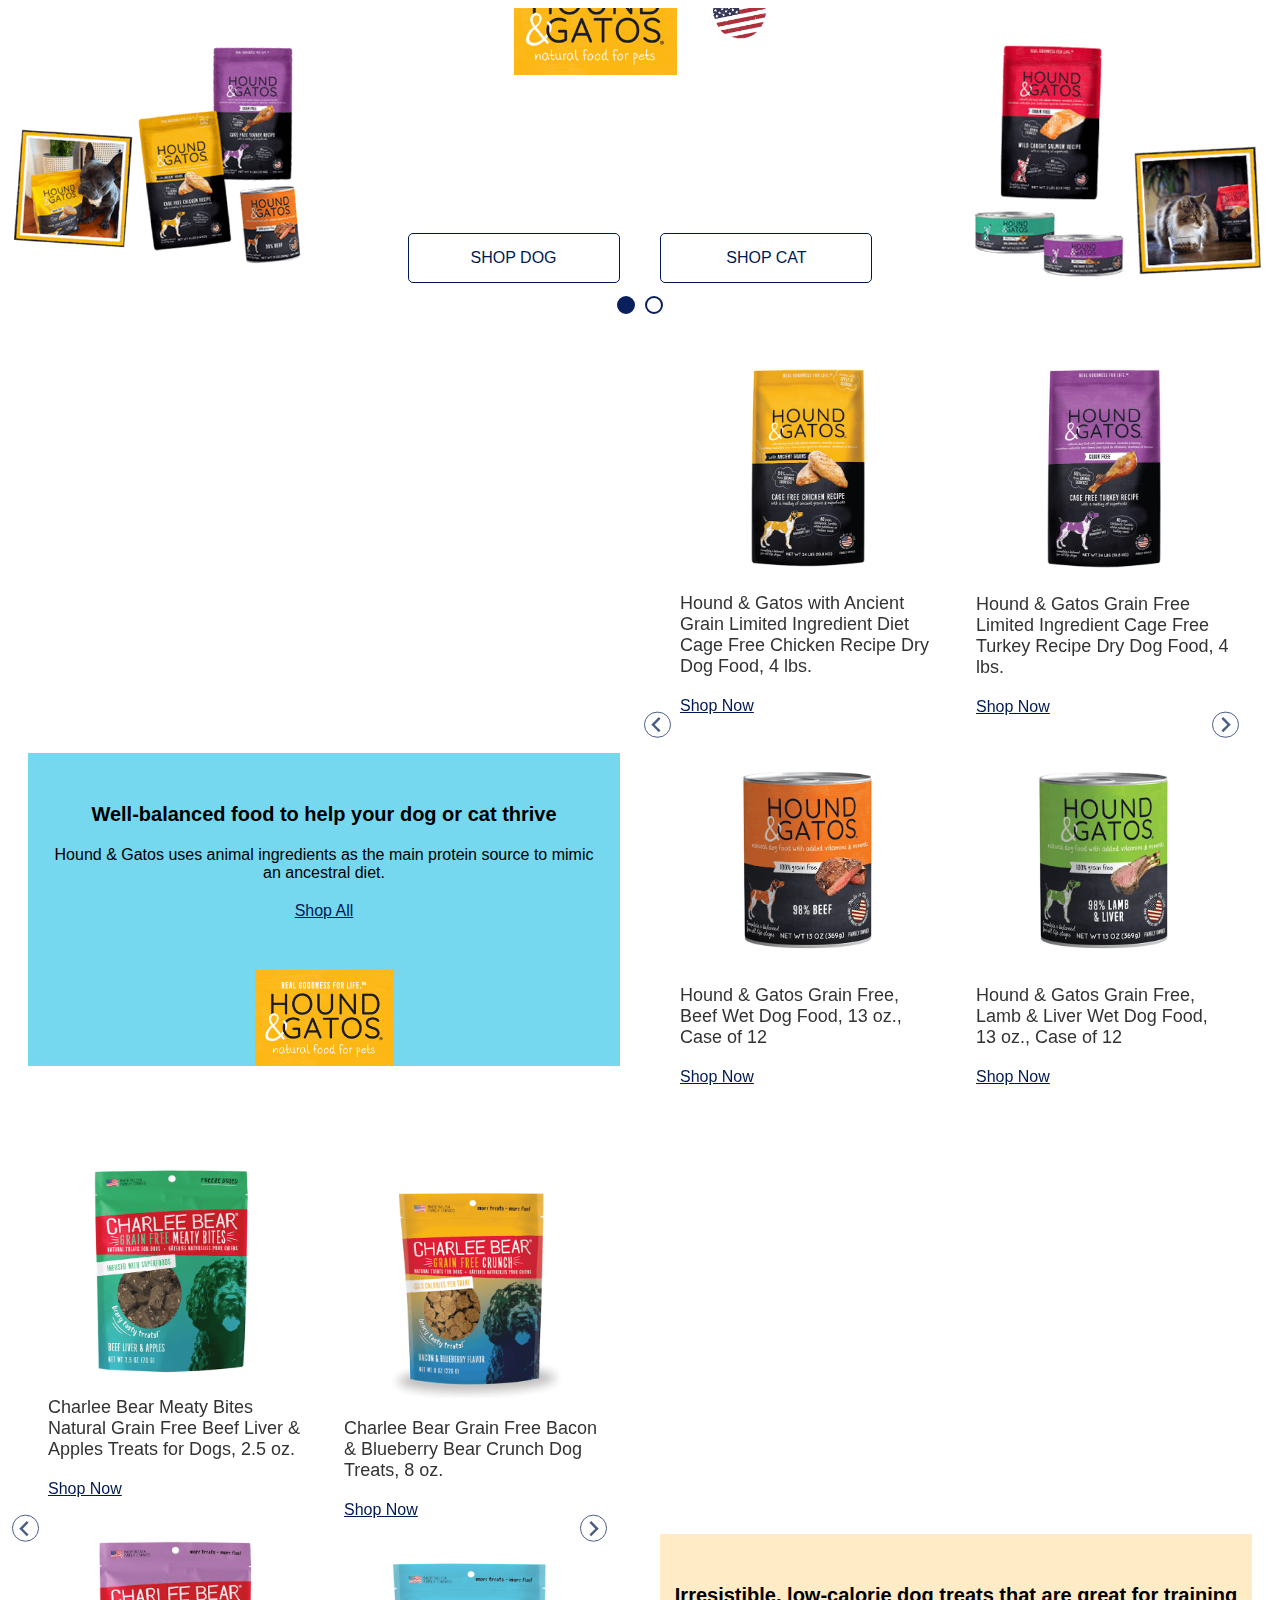
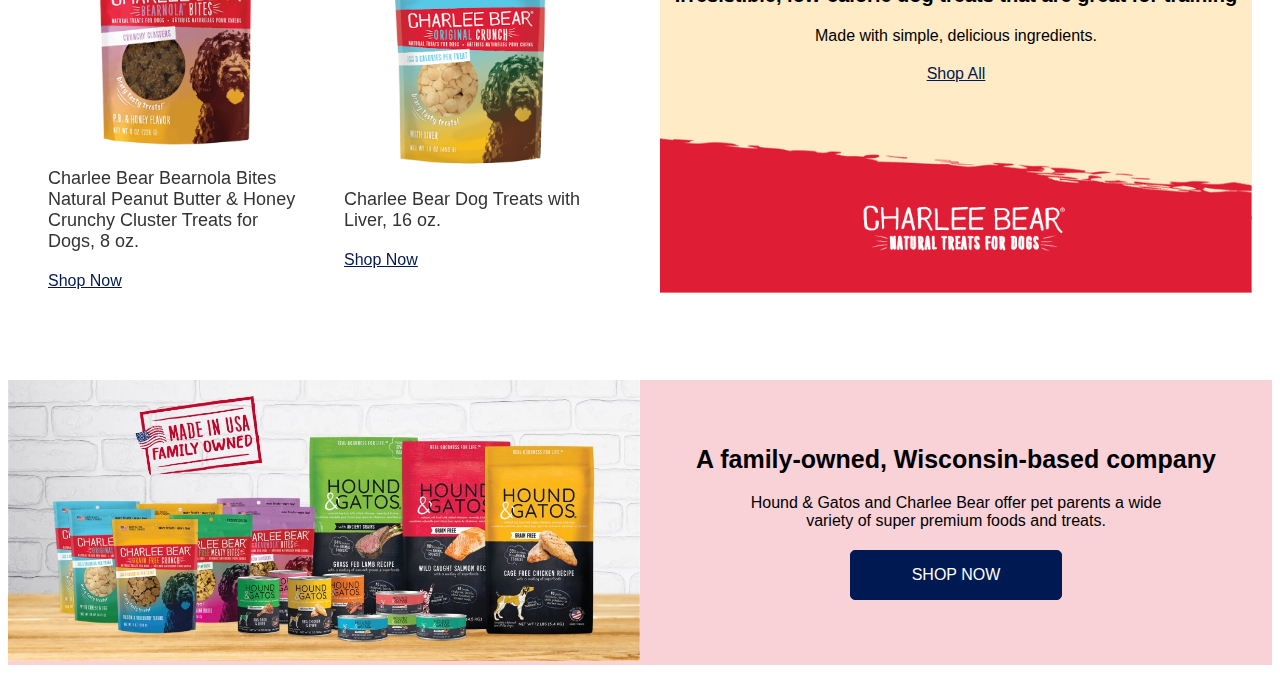
<file: index.html>
<!DOCTYPE html>
<html lang="en">
<head>
    <meta charset="UTF-8">
    <meta http-equiv="X-UA-Compatible" content="IE=edge">
    <meta name="viewport" content="width=device-width, initial-scale=1.0">
    <meta name="description" content="Shop Hound and Gatos and Charlee Bear on Petco.com for a wide variety of super premium foods and treats for training. ">
    <title>Hound & Gatos | Charlee Bear | Petco </title>
    <link rel="stylesheet" href="styles.css">

</head>
    <body>
        <!-- Page wrapper start -->
        <div class="hound_gatos">
            <!-- POV section -->
            <section class="citrus_hound_gatos_carousel">
                <div class="citrus_hound_gatos_carousel-inner flex-box">
                    <!-- POV 01 -->
                    <div class="citrus_hound_gatos_carousel-item pov1">
                        <div class="custom-container flex-box">
                            <div class="citrus_hound_gatos_carousel-item__col">
                                <img src="img/citrus-hound-gatos-pov1-p1.png" class="m-hide" alt="Natural recipes for dogs and cats. 84 to 98 percent protein from animal sources for dogs; 87 to 89 for cats">
                            </div>
                            <div class="citrus_hound_gatos_carousel-item__col">
                                <div class="item-logo-wrapper flex-box">
                                    <img src="img/citrus-hound-gatos-logo.png" alt="Hound and Gatos logo. Real goodness for life. Natural food for pets.">
                                    <img src="img/citrus-hound-gatos-badge.png" class="m-hide" alt="Made in the USA from the world’s best ingredients. Family owned. American flag.">
                                </div>
                                <div class="d-hide">
                                    <img src="img/citrus-hound-gatos-pov1-p1-mob.png" alt="Natural recipes for dogs and cats. 84 to 98 percent protein from animal sources for dogs; 87 to 89 for cats">
                                </div>
                                <div class="item-text-wrapper">
                                    <h1>REAL GOODNESS FOR LIFE.™ </h1>
                                    <p>Animal protein-powered nutrition for dogs and cats.</p>
                                    <div class="cta-box flex-box">
                                        <a href="https://www.petco.com/shop/en/petcostore/brand/hound---gatos/dog" manual_cm_sp="sponsoredbrandpage:houndandgatos:herobanner:1:realgoodnessforlife:shopdog" onclick="clickTrackLink(this);">Shop Dog</a>
                                        <a href="https://www.petco.com/shop/en/petcostore/brand/hound---gatos/cat" manual_cm_sp="sponsoredbrandpage:houndandgatos:herobanner:1:realgoodnessforlife:shopcat" onclick="clickTrackLink(this);">Shop Cat</a>
                                    </div>
                                </div>
                            </div>
                            <div class="citrus_hound_gatos_carousel-item__col m-hide">
                                <img src="img/citrus-hound-gatos-pov1-p2.png" alt="Natural recipes for dogs and cats. 84 to 98 percent protein from animal sources for dogs; 87 to 89 for cats">
                            </div>
                        </div>
                    </div>
                    <!-- POV 02 -->
                    <div class="citrus_hound_gatos_carousel-item pov2">
                        <div class="custom-container flex-box">
                            <div class="citrus_hound_gatos_carousel-item__col m-hide">
                                <img src="img/citrus-hound-gatos-pov2-p1.png" alt="Less than 3 calories per treat. Great for treating or training. Crisp and crunchy. USA made, family owned ">
                            </div>
                            <div class="citrus_hound_gatos_carousel-item__col">
                                <div class="item-logo-wrapper flex-box">
                                    <img src="img/citrus-hound-gatos-charleebear-logo.png" alt="Charlee Bear, natural treats for dogs logo">
                                </div>
                                <div class="item-text-wrapper">
                                    <h1>BEARY TASTY TREATS!™</h1>
                                    <p>Natural snacks for dogs.  </p>
                                    <div class="cta-box flex-box">
                                        <a href="https://www.petco.com/shop/en/petcostore/brand/charlee-bear" manual_cm_sp="sponsoredbrandpage:houndandgatos:herobanner:2:bearytastytreats:shopnow" onclick="clickTrackLink(this);">Shop Now </a>
                                    </div>
                                </div>
                                <div class="d-hide">
                                    <img src="img/citrus-hound-gatos-pov2-p1-mob.png" alt="Less than 3 calories per treat. Great for treating or training. Crisp and crunchy. USA made, family owned ">
                                </div>
                            </div>
                            <div class="citrus_hound_gatos_carousel-item__col m-hide">
                                <img src="img/citrus-hound-gatos-pov2-p2.png" alt="Less than 3 calories per treat. Great for treating or training. Crisp and crunchy. USA made, family owned ">
                            </div>
                        </div>
                    </div>
                </div>
                <!-- Next & Prev buttons -->
                <div class="citrus_hound_gatos_carousel-controls">
                    <span class="prev"></span>
                    <span class="next"></span>
                </div>
                <div class="citrus_hound_gatos_carousel-indicators"></div>
            </section>

            <!-- Tab products and Videos -->
            <section class="citrus-hound_gatos__tab custom-container">
                <!-- Video section 01 -->
                <div class="citrus-hound_gatos__tab--wrapper custom-container flex-box">
                    <!-- Videos -->
                    <div class="citrus-hound_gatos__video-content flex-box citrus-hound_gatos__tab--tab-col">
                        <div class="citrus-hound_gatos__video-content--frame">
                            <iframe width="100%" height="100%" src="https://www.youtube.com/embed/ZW4L7AjLSRY" title="YouTube video player" frameborder="0" allow="accelerometer; autoplay; clipboard-write; encrypted-media; gyroscope; picture-in-picture" allowfullscreen></iframe>
                        </div>
                        <div class="citrus-hound_gatos__video-content--text">
                            <h3>Well-balanced food to help your dog or cat thrive </h3>
                            <p>Hound & Gatos uses animal ingredients as the main protein source to mimic an ancestral diet. </p>
                            <a href="https://www.petco.com/shop/en/petcostore/brand/hound-gatos" manual_cm_sp="sponsoredbrandpage:houndandgatos:wellbalancedfoodtohelpyourdogorcatthrive:1:shopall:shopall" onclick="clickTrackLink(this);" class="cta-underline">Shop All</a>
                            <div class="video-content__logo">
                                <img src="img/citrus-hound-gatos-logo.png" alt="Hound and Gatos logo. Real goodness for life. Natural food for pets">
                            </div>
                        </div>
                    </div>

                    <!-- Tab carousel -->
                    <div class="citrus-hound_gatos__tab-content citrus-hound_gatos__tab--tab-col">
                        <div class="citrus-hound_gatos__carousel01 splide">
                            <div class="splide__track">
                                <div class="splide__list flex-box">

                                    <!-- tab item 01 -->
                                    <div class="citrus-hound_gatos__carousel--item splide__slide flex-box">
                                        <a href="https://www.petco.com/shop/en/petcostore/product/hound-and-gatos-with-ancient-grain-limited-ingredient-diet-cage-free-chicken-recipe-dry-dog-food" manual_cm_sp="sponsoredbrandpage:houndandgatos:carousel:1:houndgatoswithancientgrainlimitedingredientdietcagefreechickenrecipedrydogfood4lbs:product" onclick="clickTrackLink(this);" class="citrus-hound_gatos__carousel--item__wrapper">
                                            <div class="item-wrapper--img">
                                                <img src="img/citrus-hound-gatos-product1.png" alt="">
                                            </div>
                                            <p>Hound & Gatos with Ancient Grain Limited Ingredient Diet Cage Free Chicken Recipe Dry Dog Food, 4 lbs.</p>
                                            <div class="item-wrapper--cta cta-underline">Shop Now</div>
                                        </a>
                                        <a href="https://www.petco.com/shop/en/petcostore/product/hound-and-gatos-grain-free-beef-wet-dog-food" manual_cm_sp="sponsoredbrandpage:houndandgatos:carousel:2:houndgatosgrainfreebeefwetdogfood13ozcaseof12:product" onclick="clickTrackLink(this);" class="citrus-hound_gatos__carousel--item__wrapper">
                                            <div class="item-wrapper--img">
                                                <img src="img/citrus-hound-gatos-product2.png" alt="">
                                            </div>
                                            <p>Hound & Gatos Grain Free, Beef Wet Dog Food, 13 oz., Case of 12</p>
                                            <div class="item-wrapper--cta cta-underline">Shop Now</div>
                                        </a>
                                    </div>

                                    <!-- tab item 02 -->
                                    <div class="citrus-hound_gatos__carousel--item splide__slide flex-box">
                                        <a href="https://www.petco.com/shop/en/petcostore/product/hound-and-gatos-grain-free-limited-ingredient-cage-free-turkey-recipe-dry-dog-food" manual_cm_sp="sponsoredbrandpage:houndandgatos:carousel:3:houndgatosgrainfreelimitedingredientcagefreeturkeyrecipedrydogfood4lbs:product" onclick="clickTrackLink(this);" class="citrus-hound_gatos__carousel--item__wrapper">
                                            <div class="item-wrapper--img">
                                                <img src="img/citrus-hound-gatos-product3.png" alt="">
                                            </div>
                                            <p>Hound & Gatos Grain Free Limited Ingredient Cage Free Turkey Recipe Dry Dog Food, 4 lbs. </p>
                                            <div class="item-wrapper--cta cta-underline">Shop Now</div>
                                        </a>
                                        <a href="https://www.petco.com/shop/en/petcostore/product/hound-and-gatos-grain-free-lamb-and-liver-wet-dog-food" manual_cm_sp="sponsoredbrandpage:houndandgatos:carousel:4:houndgatosgrainfreelambliverwetdogfood13ozcaseof12:product" onclick="clickTrackLink(this);" class="citrus-hound_gatos__carousel--item__wrapper">
                                            <div class="item-wrapper--img">
                                                <img src="img/citrus-hound-gatos-product4.png" alt="">
                                            </div>
                                            <p>Hound & Gatos Grain Free, Lamb & Liver Wet Dog Food, 13 oz., Case of 12 </p>
                                            <div class="item-wrapper--cta cta-underline">Shop Now</div>
                                        </a>
                                    </div>

                                    <!-- tab item 03 -->
                                    <div class="citrus-hound_gatos__carousel--item splide__slide flex-box">
                                        <a href="https://www.petco.com/shop/en/petcostore/product/hound-and-gatos-grain-free-limited-ingredient-diet-wild-caught-salmon-recipe-dry-cat-food" manual_cm_sp="sponsoredbrandpage:houndandgatos:carousel:5:houndgatosgrainfreelimitedingredientdietwildcaughtsalmonrecipedrycatfood2 lbs:product" onclick="clickTrackLink(this);" class="citrus-hound_gatos__carousel--item__wrapper">
                                            <div class="item-wrapper--img">
                                                <img src="img/citrus-hound-gatos-product5.png" alt="">
                                            </div>
                                            <p>Hound & Gatos Grain Free Limited Ingredient Diet Wild Caught Salmon Recipe Dry Cat Food, 2 lbs. </p>
                                            <div class="item-wrapper--cta cta-underline">Shop Now</div>
                                        </a>
                                        <a href="https://www.petco.com/shop/en/petcostore/product/hound-and-gatos-grain-free-turkey-and-liver-wet-cat-food" manual_cm_sp="sponsoredbrandpage:houndandgatos:carousel:6:houndgatosgrainfreeturkeyliverwetcatfood55ozcaseof24:product" onclick="clickTrackLink(this);" class="citrus-hound_gatos__carousel--item__wrapper">
                                            <div class="item-wrapper--img">
                                                <img src="img/citrus-hound-gatos-product6.png" alt="">
                                            </div>
                                            <p>Hound & Gatos Grain Free, Turkey & Liver Wet Cat Food, 5.5 oz., Case of 24 </p>
                                            <div class="item-wrapper--cta cta-underline">Shop Now</div>
                                        </a>
                                    </div>

                                    <!-- tab item 04 -->
                                    <div class="citrus-hound_gatos__carousel--item splide__slide flex-box">
                                        <a href="https://www.petco.com/shop/en/petcostore/product/hound-and-gatos-grain-free-gamebird-poultry-wet-cat-food" manual_cm_sp="sponsoredbrandpage:houndandgatos:carousel:7:houndgatosgrainfreegamebirdpoultrywetcatfood55ozcaseof24:product" onclick="clickTrackLink(this);" class="citrus-hound_gatos__carousel--item__wrapper">
                                            <div class="item-wrapper--img">
                                                <img src="img/citrus-hound-gatos-product7.png" alt="">
                                            </div>
                                            <p>Hound & Gatos Grain Free, Gamebird Poultry Wet Cat Food, 5.5 oz., Case of 24 </p>
                                            <div class="item-wrapper--cta cta-underline">Shop Now</div>
                                        </a>
                                        <a href="https://www.petco.com/shop/en/petcostore/product/hound-and-gatos-grain-free-limited-ingredient-diet-cage-free-chicken-recipe-dry-cat-food" manual_cm_sp="sponsoredbrandpage:houndandgatos:carousel:8:houndgatosgrainfreelimitedingredientdietcagefreechickenrecipedrycatfood2lbs:product" onclick="clickTrackLink(this);" class="citrus-hound_gatos__carousel--item__wrapper">
                                            <div class="item-wrapper--img">
                                                <img src="img/citrus-hound-gatos-product8.png" alt="">
                                            </div>
                                            <p>Hound & Gatos Grain Free Limited Ingredient Diet Cage Free Chicken Recipe Dry Cat Food, 2 lbs. </p>
                                            <div class="item-wrapper--cta cta-underline">Shop Now</div>
                                        </a>
                                    </div>
                                </div>
                            </div>
                        </div>
                    </div>

                </div>

                <!-- Video section 02 -->
                <div class="citrus-hound_gatos__tab--wrapper custom-container flex-box">
                    <!-- Tab carousel -->
                    <div class="citrus-hound_gatos__tab-content citrus-hound_gatos__tab--tab-col">
                        <div class="citrus-hound_gatos__carousel02 splide">
                            <div class="splide__track">
                                <div class="splide__list flex-box">

                                    <!-- tab item 01 -->
                                    <div class="citrus-hound_gatos__carousel--item splide__slide flex-box">
                                        <a href="https://www.petco.com/shop/en/petcostore/product/charlee-bear-meaty-bites-natural-grain-free-beef-liver-and-apples-treats-for-dogs" manual_cm_sp="sponsoredbrandpage:charleebear:carousel:1:charleebearmeatybitesnaturalgrainfreebeefliverapplestreatsfordogs25oz:product" onclick="clickTrackLink(this);" class="citrus-hound_gatos__carousel--item__wrapper">
                                            <div class="item-wrapper--img">
                                                <img src="img/citrus-hound-gatos-product9.png" alt="">
                                            </div>
                                            <p>Charlee Bear Meaty Bites Natural Grain Free Beef Liver & Apples Treats for Dogs, 2.5 oz. </p>
                                            <div class="item-wrapper--cta cta-underline">Shop Now</div>
                                        </a>
                                        <a href="https://www.petco.com/shop/en/petcostore/product/charlee-bear-bearnola-bites-natural-peanut-butter-and-honey-crunchy-cluster-treats-for-dogs" manual_cm_sp="sponsoredbrandpage:charleebear:carousel:2:charleebearbearnolabitesnaturalpeanutbutterhoneycrunchyclustertreatsfordogs8oz:product" onclick="clickTrackLink(this);" class="citrus-hound_gatos__carousel--item__wrapper">
                                            <div class="item-wrapper--img">
                                                <img src="img/citrus-hound-gatos-product10.png" alt="">
                                            </div>
                                            <p>Charlee Bear Bearnola Bites Natural Peanut Butter & Honey Crunchy Cluster Treats for Dogs, 8 oz. </p>
                                            <div class="item-wrapper--cta cta-underline">Shop Now</div>
                                        </a>
                                    </div>

                                    <!-- tab item 02 -->
                                    <div class="citrus-hound_gatos__carousel--item splide__slide flex-box">
                                        <a href="https://www.petco.com/shop/en/petcostore/product/charlee-bear-grain-free-bacon-and-blueberry-bear-crunch-dog-treats" manual_cm_sp="sponsoredbrandpage:charleebear:carousel:3:charleebeargrainfreebaconblueberrybearcrunchdogtreats8oz:product" onclick="clickTrackLink(this);" class="citrus-hound_gatos__carousel--item__wrapper">
                                            <div class="item-wrapper--img">
                                                <img src="img/citrus-hound-gatos-product11.png" alt="">
                                            </div>
                                            <p>Charlee Bear Grain Free Bacon & Blueberry Bear Crunch Dog Treats, 8 oz. </p>
                                            <div class="item-wrapper--cta cta-underline">Shop Now</div>
                                        </a>
                                        <a href="https://www.petco.com/shop/en/petcostore/product/charlee-bear-dog-treats-with-liver" manual_cm_sp="sponsoredbrandpage:charleebear:carousel:4:charleebeardogtreatswithliver16oz:product" onclick="clickTrackLink(this);" class="citrus-hound_gatos__carousel--item__wrapper">
                                            <div class="item-wrapper--img">
                                                <img src="img/citrus-hound-gatos-product12.png" alt="">
                                            </div>
                                            <p>Charlee Bear Dog Treats with Liver, 16 oz.  </p>
                                            <div class="item-wrapper--cta cta-underline">Shop Now</div>
                                        </a>
                                    </div>
                                    <!-- tab item 03 -->
                                    <div class="citrus-hound_gatos__carousel--item splide__slide flex-box">
                                        <a href="https://www.petco.com/shop/en/petcostore/product/charlee-bear-grain-free-turkey-sweet-potato-and-cranberry-bear-crunch-dog-treats" manual_cm_sp="sponsoredbrandpage:charleebear:carousel:5:charleebeargrainfreeturkeysweetpotatocranberrybearcrunchdogtreats8oz:product" onclick="clickTrackLink(this);" class="citrus-hound_gatos__carousel--item__wrapper">
                                            <div class="item-wrapper--img">
                                                <img src="img/citrus-hound-gatos-product13.png" alt="">
                                            </div>
                                            <p>Charlee Bear Grain Free Turkey, Sweet Potato & Cranberry Bear Crunch Dog Treats, 8 oz.</p>
                                            <div class="item-wrapper--cta cta-underline">Shop Now</div>
                                        </a>
                                        <a href="https://www.petco.com/shop/en/petcostore/product/charlee-bear-bearnola-bites-natural-blueberry-pie-crunchy-cluster-treats-for-dogs" manual_cm_sp="sponsoredbrandpage:charleebear:carousel:6:charleebearbearnolabitesnaturalblueberrypiecrunchyclustertreatsfordogs8oz:product" onclick="clickTrackLink(this);" class="citrus-hound_gatos__carousel--item__wrapper">
                                            <div class="item-wrapper--img">
                                                <img src="img/citrus-hound-gatos-product14.png" alt="">
                                            </div>
                                            <p>Charlee Bear Bearnola Bites Natural Blueberry Pie Crunchy Cluster Treats for Dogs, 8 oz. </p>
                                            <div class="item-wrapper--cta cta-underline">Shop Now</div>
                                        </a>
                                    </div>
                                </div>
                            </div>
                        </div>
                    </div>

                    <!-- Videos -->
                    <div class="citrus-hound_gatos__video-content flex-box citrus-hound_gatos__tab--tab-col">
                        <div class="citrus-hound_gatos__video-content--frame">
                            <iframe width="100%" height="100%" src="https://www.youtube.com/embed/C3fIuw7vQVo" title="YouTube video player" frameborder="0" allow="accelerometer; autoplay; clipboard-write; encrypted-media; gyroscope; picture-in-picture" allowfullscreen></iframe>
                            <!-- <button onclick="show_video()" data-id="C3fIuw7vQVo">
                                <img src="img/citrus-hound-gatos-video2.jpg" alt="">
                            </button>
                            <div class="show-video"></div> -->
                        </div>
                        <div class="citrus-hound_gatos__video-content--text">
                            <h3>Irresistible, low-calorie dog treats that are great for training </h3>
                            <p>Made with simple, delicious ingredients. </p>
                            <a href="https://www.petco.com/shop/en/petcostore/brand/charlee-bear" manual_cm_sp="sponsoredbrandpage:charleebear:irresistiblelowcaloriesnacksthataregreatfortraining:1:shopall:shopall" onclick="clickTrackLink(this);" class="cta-underline">Shop All</a>
                            <div class="video-content__logo">
                                <img src="img/citrus-hound-gatos-charleebear-logoIngredients.png" alt="Charlee Bear, natural treats for dogs, logo">
                            </div>
                        </div>
                    </div>

                </div>
            </section>

            <section class="bottom-hero">
                <div class="bottom-hero__content flex-box">
                    <div class="bottom-hero__content--col">
                        <img src="img/citrus-hound-gatos-bottom-hero.jpg" alt="Assorted Hound and Gatos and Charlee Bear product packages. Made in USA, family owned.">
                    </div>
                    <div class="bottom-hero__content--col">
                        <div class="bottom-hero__content--text">
                            <h3>A family-owned, Wisconsin-based company </h3>
                            <p>Hound & Gatos and Charlee Bear offer pet parents a wide variety of super premium foods and treats. </p>
                            <div class="cta-box">
                                <a href="https://www.petco.com/shop/en/petcostore/brand/hound-gatos" manual_cm_sp="sponsoredbrandpage:houndgatoscharleebear:afamilyownedwisconsinbasedcompany:1:shopnow:shopnow" onclick="clickTrackLink(this);">Shop Now </a>
                            </div>
                        </div>
                    </div>
                </div>
            </section>
        </div>

        <!-- Javascript Start -->
        <!-- Splide JS -->
        <script>
            function At(n, t) { for (var e = 0; e < t.length; e++) { var i = t[e]; i.enumerable = i.enumerable || !1, i.configurable = !0, "value" in i && (i.writable = !0), Object.defineProperty(n, i.key, i) } } var n, t; n = this, t = function () { "use strict"; var n = "splide", t = "data-" + n, e = 10; function i(n) { n.length = 0 } function o(n) { return !c(n) && "object" == typeof n } function r(n) { return Array.isArray(n) } function u(n) { return "string" == typeof n } function s(n) { return void 0 === n } function c(n) { return null === n } function a(n) { return n instanceof HTMLElement } function f(n) { return r(n) ? n : [n] } function l(n, t) { f(n).forEach(t) } function d(n, t) { return -1 < n.indexOf(t) } function h(n, t) { return n.push.apply(n, f(t)), n } var p = Array.prototype; function g(n, t, e) { return p.slice.call(n, t, e) } function v(n, t, e) { n && l(t, function (t) { t && n.classList[e ? "add" : "remove"](t) }) } function m(n, t) { v(n, u(t) ? t.split(" ") : t, !0) } function y(n, t) { l(t, n.appendChild.bind(n)) } function b(n, t) { l(n, function (n) { var e = t.parentNode; e && e.insertBefore(n, t) }) } function w(n, t) { return a(n) && (n.msMatchesSelector || n.matches).call(n, t) } function x(n, t) { return n ? g(n.children).filter(function (n) { return w(n, t) }) : [] } function E(n, t) { return t ? x(n, t)[0] : n.firstElementChild } function S(n, t, e) { if (n) for (var i = Object.keys(n), o = (i = e ? i.reverse() : i, 0); o < i.length; o++) { var r = i[o]; if ("__proto__" !== r && !1 === t(n[r], r)) break } return n } function P(n) { return g(arguments, 1).forEach(function (t) { S(t, function (e, i) { n[i] = t[i] }) }), n } function k(n, t) { return S(t, function (t, e) { r(t) ? n[e] = t.slice() : o(t) ? n[e] = k(o(n[e]) ? n[e] : {}, t) : n[e] = t }), n } function _(n, t) { n && l(t, function (t) { n.removeAttribute(t) }) } function A(n, t, e) { o(t) ? S(t, function (t, e) { A(n, e, t) }) : c(e) ? _(n, t) : n.setAttribute(t, String(e)) } function L(n, t, e) { return n = document.createElement(n), t && (u(t) ? m : A)(n, t), e && y(e, n), n } function C(n, t, e) { if (s(e)) return getComputedStyle(n)[t]; c(e) || (n = n.style)[t] !== (e = "" + e) && (n[t] = e) } function z(n, t) { C(n, "display", t) } function D(n, t) { return n.getAttribute(t) } function M(n, t) { return n && n.classList.contains(t) } function I(n) { return n.getBoundingClientRect() } function N(n) { l(n, function (n) { n && n.parentNode && n.parentNode.removeChild(n) }) } function T(n) { return E((new DOMParser).parseFromString(n, "text/html").body) } function O(n, t) { n.preventDefault(), t && (n.stopPropagation(), n.stopImmediatePropagation()) } function R(n, t) { return n && n.querySelector(t) } function F(n, t) { return g(n.querySelectorAll(t)) } function j(n, t) { v(n, t, !1) } function W(n) { return u(n) ? n : n ? n + "px" : "" } function B(t, e) { if (void 0 === e && (e = ""), !t) throw new Error("[" + n + "] " + e) } function X(n) { setTimeout(n) } function H() { } function G(n) { return requestAnimationFrame(n) } var Y = Math.min, q = Math.max, U = Math.floor, J = Math.ceil, K = Math.abs; function Q(n, t, e, i) { var o = Y(t, e); e = q(t, e); return i ? o < n && n < e : o <= n && n <= e } function V(n, t, e) { var i = Y(t, e); e = q(t, e); return Y(q(i, n), e) } function Z(n) { return (0 < n) - (n < 0) } function $(n, t) { return l(t, function (t) { n = n.replace("%s", "" + t) }), n } function nn(n) { return n < 10 ? "0" + n : "" + n } var tn = {}; var en = "mounted", on = "move", rn = "moved", un = "shifted", sn = "click", cn = "active", an = "inactive", fn = "visible", ln = "hidden", dn = "slide:keydown", hn = "refresh", pn = "updated", gn = "resize", vn = "resized", mn = "repositioned", yn = "scrolled", bn = "destroy", wn = "navigation:mounted", xn = "lazyload:loaded"; function En(n) { var t = n.event, e = {}, i = []; function o(n, t, e) { r(n, t, function (n, t) { i = i.filter(function (i) { return !!(i[0] !== n || i[1] !== t || e && i[2] !== e) || (n.removeEventListener(t, i[2], i[3]), !1) }) }) } function r(n, t, e) { l(n, function (n) { n && t.split(" ").forEach(e.bind(null, n)) }) } function u() { i = i.filter(function (n) { return o(n[0], n[1]) }), t.offBy(e) } return t.on(bn, u, e), { on: function (n, i, o) { t.on(n, i, e, o) }, off: function (n) { t.off(n, e) }, emit: t.emit, bind: function (n, t, e, o) { r(n, t, function (n, t) { i.push([n, t, e, o]), n.addEventListener(t, e, o) }) }, unbind: o, destroy: u } } function Sn(n, t, e, i) { var o, r, u = Date.now, s = 0, c = !0, a = 0; function f() { if (!c) { var r = u() - o; if (n <= r ? (s = 1, o = u()) : s = r / n, e && e(s), 1 === s && (t(), i && ++a >= i)) return l(); G(f) } } function l() { c = !0 } function d() { cancelAnimationFrame(r), c = !(r = s = 0) } return { start: function (t) { t || d(), o = u() - (t ? s * n : 0), c = !1, G(f) }, rewind: function () { o = u(), s = 0, e && e(s) }, pause: l, cancel: d, set: function (t) { n = t }, isPaused: function () { return c } } } function Pn(n, t) { var e; return function () { var i = arguments, o = this; e || (e = Sn(t || 0, function () { n.apply(o, i), e = null }, null, 1)).start() } } var kn = { marginRight: ["marginBottom", "marginLeft"], autoWidth: ["autoHeight"], fixedWidth: ["fixedHeight"], paddingLeft: ["paddingTop", "paddingRight"], paddingRight: ["paddingBottom", "paddingLeft"], width: ["height"], left: ["top", "right"], right: ["bottom", "left"], x: ["y"], X: ["Y"], Y: ["X"], ArrowLeft: ["ArrowUp", "ArrowRight"], ArrowRight: ["ArrowDown", "ArrowLeft"] }, _n = n, An = n + "__slider", Ln = n + "__track", Cn = n + "__list", zn = n + "__slide", Dn = zn + "--clone", Mn = zn + "__container", In = n + "__arrows", Nn = n + "__arrow", Tn = Nn + "--prev", On = Nn + "--next", Rn = n + "__pagination", Fn = n + "__progress", jn = Fn + "__bar", Wn = n + "__autoplay", Bn = n + "__play", Xn = n + "__pause", Hn = "is-active", Gn = "is-prev", Yn = "is-next", qn = "is-visible", Un = "is-loading", Jn = [Hn, qn, Gn, Yn, Un], Kn = "role", Qn = "aria-controls", Vn = "aria-current", Zn = "aria-label", $n = "aria-hidden", nt = "tabindex", tt = "aria-orientation", et = [Kn, Qn, Vn, Zn, $n, tt, nt, "disabled"], it = "slide", ot = "loop", rt = "fade"; var ut = t + "-interval", st = { passive: !1, capture: !0 }, ct = "touchmove mousemove", at = "touchend touchcancel mouseup", ft = ["Left", "Right", "Up", "Down"], lt = "keydown", dt = t + "-lazy", ht = dt + "-srcset", pt = "[" + dt + "], [" + ht + "]", gt = [" ", "Enter", "Spacebar"], vt = Object.freeze({ __proto__: null, Options: function (n, e, i) { var o, r, u, s = Pn(a); function c(n) { n && removeEventListener("resize", s) } function a() { var t; (t = (t = function (n) { return n[1].matches }, g(r).filter(t)[0] || []))[0] !== u && function (t) { (t = i.breakpoints[t] || o).destroy ? (n.options = o, n.destroy("completely" === t.destroy)) : (n.state.is(5) && (c(!0), n.mount()), n.options = t) }(u = t[0]) } return { setup: function () { try { k(i, JSON.parse(D(n.root, t))) } catch (u) { B(!1, u.message) } o = k({}, i); var e, u = i.breakpoints; u && (e = "min" === i.mediaQuery, r = Object.keys(u).sort(function (n, t) { return e ? +t - +n : +n - +t }).map(function (n) { return [n, matchMedia("(" + (e ? "min" : "max") + "-width:" + n + "px)")] }), a()) }, mount: function () { r && addEventListener("resize", s) }, destroy: c } }, Direction: function (n, t, e) { return { resolve: function (n, t) { var i = e.direction; return kn[n]["rtl" !== i || t ? "ttb" === i ? 0 : -1 : 1] || n }, orient: function (n) { return n * ("rtl" === e.direction ? 1 : -1) } } }, Elements: function (t, o, r) { var u, s, c, a, f = En(t).on, l = t.root, d = {}, p = []; function g() { var t; !function () { s = E(l, "." + An), c = R(l, "." + Ln), a = E(c, "." + Cn), B(c && a, "A track/list element is missing."), h(p, x(a, "." + zn + ":not(." + Dn + ")")); var n = w("." + Wn), t = w("." + In); P(d, { root: l, slider: s, track: c, list: a, slides: p, arrows: t, autoplay: n, prev: R(t, "." + Tn), next: R(t, "." + On), bar: R(w("." + Fn), "." + jn), play: R(n, "." + Bn), pause: R(n, "." + Xn) }) }(), t = l.id || function (n) { return "" + n + nn(tn[n] = (tn[n] || 0) + 1) }(n), l.id = t, c.id = c.id || t + "-track", a.id = a.id || t + "-list", m(l, u = S()) } function v() { [l, c, a].forEach(function (n) { _(n, "style") }), i(p), j(l, u) } function y() { v(), g() } function b() { j(l, u), m(l, u = S()) } function w(n) { return E(l, n) || E(s, n) } function S() { return [_n + "--" + r.type, _n + "--" + r.direction, r.drag && _n + "--draggable", r.isNavigation && _n + "--nav", Hn] } return P(d, { setup: g, mount: function () { f(hn, y, e - 2), f(pn, b) }, destroy: v }) }, Slides: function (n, t, e) { var o = En(n), r = o.on, s = o.emit, c = o.bind, h = (o = t.Elements).slides, p = o.list, g = []; function x() { h.forEach(function (n, t) { k(n, t, -1) }) } function S() { z(function (n) { n.destroy() }), i(g) } function P() { S(), x() } function k(t, e, i) { (t = function (n, t, e, i) { var o, r = En(n), u = r.on, s = r.emit, c = r.bind, a = r.destroy, f = n.Components, l = n.root, d = n.options, h = d.isNavigation, p = d.updateOnMove, g = f.Direction.resolve, m = D(i, "style"), y = -1 < e, b = E(i, "." + Mn), w = d.focusableNodes && F(i, d.focusableNodes); function x() { var o = y ? e : t, r = $(d.i18n.slideX, o + 1); o = n.splides.map(function (n) { return n.splide.root.id }).join(" "), A(i, Zn, r), A(i, Qn, o), A(i, Kn, "menuitem"), k(L()) } function S() { o || P() } function P() { var e; o || (e = n.index, k(L()), function (n) { var t = !n && (!L() || y); A(i, $n, t || null), A(i, nt, !t && d.slideFocus ? 0 : null), w && w.forEach(function (n) { A(n, nt, t ? -1 : null) }), n !== M(i, qn) && (v(i, qn, n), s(n ? fn : ln, z)) }(function () { if (n.is(rt)) return L(); var t = I(f.Elements.track), e = I(i), o = g("left"), r = g("right"); return U(t[o]) <= J(e[o]) && U(e[r]) <= J(t[r]) }()), v(i, Gn, t === e - 1), v(i, Yn, t === e + 1)) } function k(n) { n !== M(i, Hn) && (v(i, Hn, n), h && A(i, Vn, n || null), s(n ? cn : an, z)) } function L() { var i = n.index; return i === t || d.cloneStatus && i === e } var z = { index: t, slideIndex: e, slide: i, container: b, isClone: y, mount: function () { y || (i.id = l.id + "-slide" + nn(t + 1)), c(i, "click keydown", function (n) { s("click" === n.type ? sn : dn, z, n) }), u([hn, mn, un, rn, yn], P), u(wn, x), p && u(on, S) }, destroy: function () { o = !0, a(), j(i, Jn), _(i, et), A(i, "style", m) }, update: P, style: function (n, t, e) { C(e && b || i, n, t) }, isWithin: function (e, i) { return e = K(e - t), (e = y || !d.rewind && !n.is(ot) ? e : Y(e, n.length - e)) <= i } }; return z }(n, e, i, t)).mount(), g.push(t) } function L(n) { return n ? O(function (n) { return !n.isClone }) : g } function z(n, t) { L(t).forEach(n) } function O(n) { return g.filter("function" == typeof n ? n : function (t) { return u(n) ? w(t.slide, n) : d(f(n), t.index) }) } return { mount: function () { x(), r(hn, P), r([en, hn], function () { g.sort(function (n, t) { return n.index - t.index }) }) }, destroy: S, update: function () { z(function (n) { n.update() }) }, register: k, get: L, getIn: function (n) { var i = t.Controller, o = i.toIndex(n), r = i.hasFocus() ? 1 : e.perPage; return O(function (n) { return Q(n.index, o, o + r - 1) }) }, getAt: function (n) { return O(n)[0] }, add: function (n, t) { l(n, function (n) { var i, o, r; a(n = u(n) ? T(n) : n) && ((i = h[t]) ? b(n, i) : y(p, n), m(n, e.classes.slide), n = n, o = s.bind(null, gn), n = F(n, "img"), (r = n.length) ? n.forEach(function (n) { c(n, "load error", function () { --r || o() }) }) : o()) }), s(hn) }, remove: function (n) { N(O(n).map(function (n) { return n.slide })), s(hn) }, forEach: z, filter: O, style: function (n, t, e) { z(function (i) { i.style(n, t, e) }) }, getLength: function (n) { return (n ? h : g).length }, isEnough: function () { return g.length > e.perPage } } }, Layout: function (n, t, e) { var i, r, u = En(n), s = u.on, c = u.bind, a = u.emit, f = t.Slides, l = t.Direction.resolve, d = (t = t.Elements).root, h = t.track, p = t.list, g = f.getAt; function v() { r = null, i = "ttb" === e.direction, C(d, "maxWidth", W(e.width)), C(h, l("paddingLeft"), y(!1)), C(h, l("paddingRight"), y(!0)), m() } function m() { var n = I(d); r && r.width === n.width && r.height === n.height || (C(h, "height", function () { var n = ""; return i && (B(n = b(), "height or heightRatio is missing."), n = "calc(" + n + " - " + y(!1) + " - " + y(!0) + ")"), n }()), f.style(l("marginRight"), W(e.gap)), f.style("width", (e.autoWidth ? "" : W(e.fixedWidth) || (i ? "" : w())) || null), f.style("height", W(e.fixedHeight) || (i ? e.autoHeight ? "" : w() : b()) || null, !0), r = n, a(vn)) } function y(n) { var t = e.padding; n = l(n ? "right" : "left"); return t && W(t[n] || (o(t) ? 0 : t)) || "0px" } function b() { return W(e.height || I(p).width * e.heightRatio) } function w() { var n = W(e.gap); return "calc((100%" + (n && " + " + n) + ")/" + (e.perPage || 1) + (n && " - " + n) + ")" } function x(n, t) { var e = g(n); return e ? (n = I(e.slide)[l("right")], e = I(p)[l("left")], K(n - e) + (t ? 0 : E())) : 0 } function E() { var n = g(0); return n && parseFloat(C(n.slide, l("marginRight"))) || 0 } return { mount: function () { v(), c(window, "resize load", Pn(a.bind(this, gn))), s([pn, hn], v), s(gn, m) }, listSize: function () { return I(p)[l("width")] }, slideSize: function (n, t) { return (n = g(n || 0)) ? I(n.slide)[l("width")] + (t ? 0 : E()) : 0 }, sliderSize: function () { return x(n.length - 1, !0) - x(-1, !0) }, totalSize: x, getPadding: function (n) { return parseFloat(C(h, l("padding" + (n ? "Right" : "Left")))) || 0 } } }, Clones: function (n, t, e) { var o, r = En(n), s = r.on, c = r.emit, a = t.Elements, f = t.Slides, l = t.Direction.resolve, d = []; function p() { (o = x()) && (function (t) { var i = f.get().slice(), o = i.length; if (o) { for (; i.length < t;)h(i, i); h(i.slice(-t), i.slice(0, t)).forEach(function (r, u) { var s = u < t, c = function (t, i) { return m(t = t.cloneNode(!0), e.classes.clone), t.id = n.root.id + "-clone" + nn(i + 1), t }(r.slide, u); s ? b(c, i[0].slide) : y(a.list, c), h(d, c), f.register(c, u - t + (s ? 0 : o), r.index) }) } }(o), c(gn)) } function g() { N(d), i(d) } function v() { g(), p() } function w() { o < x() && c(hn) } function x() { var t, i, o = e.clones; return n.is(ot) ? o || (t = a.list, u(i = e[l("fixedWidth")]) && (i = I(t = L("div", { style: "width: " + i + "; position: absolute;" }, t)).width, N(t)), o = ((i = i) && J(I(a.track)[l("width")] / i) || e[l("autoWidth")] && n.length || e.perPage) * (e.drag ? (e.flickMaxPages || 1) + 1 : 2)) : o = 0, o } return { mount: function () { p(), s(hn, v), s([pn, gn], w) }, destroy: g } }, Move: function (n, t, e) { var i, o = En(n), r = o.on, u = o.emit, c = (o = t.Layout).slideSize, a = o.getPadding, f = o.totalSize, l = o.listSize, d = o.sliderSize, h = (o = t.Direction).resolve, p = o.orient, g = (o = t.Elements).list, v = o.track; function m() { P() || (t.Scroll.cancel(), y(n.index), u(mn)) } function y(n) { b(x(n, !0)) } function b(t, e) { n.is(rt) || (e = e ? t : function (t) { var e, i; return n.is(ot) && (i = p(t - E()), e = k(!1, t) && i < 0, i = k(!0, t) && 0 < i, (e || i) && (t = w(t, i))), t }(t), g.style.transform = "translate" + h("X") + "(" + e + "px)", t !== e && u(un)) } function w(n, t) { var e = n - S(t), i = d(); return n - p(i * (J(K(e) / i) || 1)) * (t ? 1 : -1) } function x(t, i) { var o = p(f(t - 1) - (o = t, "center" === (t = e.focus) ? (l() - c(o, !0)) / 2 : +t * c(o) || 0)); return i ? function (t) { return e.trimSpace && n.is(it) && (t = V(t, 0, p(d() - l()))), t }(o) : o } function E() { var n = h("left"); return I(g)[n] - I(v)[n] + p(a(!1)) } function S(n) { return x(n ? t.Controller.getEnd() : 0, !!e.trimSpace) } function P() { return n.state.is(4) && e.waitForTransition } function k(n, t) { t = s(t) ? E() : t; var e = !0 !== n && p(t) < p(S(!1)); t = !1 !== n && p(t) > p(S(!0)); return e || t } return { mount: function () { i = t.Transition, r([en, vn, pn, hn], m) }, destroy: function () { _(g, "style") }, move: function (o, r, s, c) { var a, f; P() || (a = n.state.set, f = E(), o !== r && (i.cancel(), b(w(f, r < o), !0)), a(4), u(on, r, s, o), i.start(r, function () { a(3), u(rn, r, s, o), "move" === e.trimSpace && o !== s && f === E() ? t.Controller.go(s < o ? ">" : "<", !1, c) : c && c() })) }, jump: y, translate: b, shift: w, cancel: function () { b(E()), i.cancel() }, toIndex: function (n) { for (var e = t.Slides.get(), i = 0, o = 1 / 0, r = 0; r < e.length; r++) { var u = e[r].index, s = K(x(u, !0) - n); if (!(s <= o)) break; o = s, i = u } return i }, toPosition: x, getPosition: E, getLimit: S, isBusy: P, exceededLimit: k } }, Controller: function (n, t, i) { var o, r, c, a = En(n).on, f = t.Move, l = f.getPosition, d = f.getLimit, h = t.Slides, p = h.isEnough, g = h.getLength, v = n.is(ot), m = n.is(it), y = i.start || 0, b = y; function w() { o = g(!0), r = i.perMove, c = i.perPage, y = V(y, 0, o - 1) } function x(n, e, i, o, r) { var u = e ? n : z(n); t.Scroll.scroll(e || i ? f.toPosition(u, !0) : n, o, function () { D(f.toIndex(f.getPosition())), r && r() }) } function E(n) { return P(!1, n) } function S(n) { return P(!0, n) } function P(n, t) { var e, i, o = r || (M() ? 1 : c), u = k(y + o * (n ? -1 : 1), y); return -1 !== u || !m || (e = l(), i = d(!n), o = 1, K(e - i) < o) ? t ? u : A(u) : n ? 0 : _() } function k(n, t, e) { var u; return p() ? (u = _(), n < 0 || u < n ? n = Q(0, n, t, !0) || Q(u, t, n, !0) ? L(C(n)) : v ? r || M() ? n : n < 0 ? -(o % c || c) : o : i.rewind ? n < 0 ? u : 0 : -1 : e || n === t || (n = r ? n : L(C(t) + (n < t ? -1 : 1)))) : n = -1, n } function _() { var n = o - c; return (M() || v && r) && (n = o - 1), q(n, 0) } function A(n) { return v ? p() ? n % o + (n < 0 ? o : 0) : -1 : n } function L(n) { return V(M() ? n : c * n, 0, _()) } function C(n) { return M() || (n = Q(n, o - c, o - 1) ? o - 1 : n, n = U(n / c)), n } function z(n) { return n = f.toIndex(n), m ? V(n, 0, _()) : n } function D(n) { n !== y && (b = y, y = n) } function M() { return !s(i.focus) || i.isNavigation } return { mount: function () { w(), a([pn, hn], w, e - 1) }, go: function (n, t, e) { var o = function (n) { var t, e, i = y; return u(n) ? (t = (e = n.match(/([+\-<>])(\d+)?/) || [])[1], e = e[2], "+" === t || "-" === t ? i = k(y + +("" + t + (+e || 1)), y, !0) : ">" === t ? i = e ? L(+e) : E(!0) : "<" === t && (i = S(!0))) : i = v ? n : V(n, 0, _()), i }(n); i.useScroll ? x(o, !0, !0, i.speed, e) : -1 < (n = A(o)) && !f.isBusy() && (t || n !== y) && (D(n), f.move(o, n, b, e)) }, scroll: x, getNext: E, getPrev: S, getAdjacent: P, getEnd: _, setIndex: D, getIndex: function (n) { return n ? b : y }, toIndex: L, toPage: C, toDest: z, hasFocus: M } }, Arrows: function (n, t, e) { var i, o = En(n), r = o.on, u = o.bind, s = o.emit, c = e.classes, a = e.i18n, f = t.Elements, l = t.Controller, d = f.arrows, h = f.prev, p = f.next, g = {}; function v() { var t, o; e.arrows && (h && p || (d = L("div", c.arrows), h = m(!0), p = m(!1), i = !0, y(d, [h, p]), b(d, E("slider" === e.arrows && f.slider || n.root)))), h && p && (g.prev ? z(d, !1 === e.arrows ? "none" : "") : (t = f.track.id, A(h, Qn, t), A(p, Qn, t), g.prev = h, g.next = p, o = l.go, r([en, rn, pn, hn, yn], w), u(p, "click", function () { o(">", !0) }), u(h, "click", function () { o("<", !0) }), s("arrows:mounted", h, p))) } function m(n) { return T('<button class="' + c.arrow + " " + (n ? c.prev : c.next) + '" type="button"><svg xmlns="http://www.w3.org/2000/svg" viewBox="0 0 40 40" width="40" height="40"><path d="' + (e.arrowPath || "m15.5 0.932-4.3 4.38 14.5 14.6-14.5 14.5 4.3 4.4 14.6-14.6 4.4-4.3-4.4-4.4-14.6-14.6z") + '" />') } function w() { var t = n.index, e = l.getPrev(), i = l.getNext(), o = -1 < e && t < e ? a.last : a.prev; t = -1 < i && i < t ? a.first : a.next; h.disabled = e < 0, p.disabled = i < 0, A(h, Zn, o), A(p, Zn, t), s("arrows:updated", h, p, e, i) } return { arrows: g, mount: function () { v(), r(pn, v) }, destroy: function () { i ? N(d) : (_(h, et), _(p, et)) } } }, Autoplay: function (n, t, e) { var i, o, r, u = En(n), s = u.on, c = u.bind, a = u.emit, f = Sn(e.interval, n.go.bind(n, ">"), function (n) { var t = d.bar; t && C(t, "width", 100 * n + "%"), a("autoplay:playing", n) }), l = f.isPaused, d = t.Elements; function h(n) { var t = n ? "pause" : "play", i = d[t]; i && (A(i, Qn, d.track.id), A(i, Zn, e.i18n[t]), c(i, "click", n ? g : p)) } function p() { l() && t.Slides.isEnough() && (f.start(!e.resetProgress), o = i = r = !1, a("autoplay:play")) } function g(n) { void 0 === n && (n = !0), l() || (f.pause(), a("autoplay:pause")), r = n } function v() { r || (i || o ? g(!1) : p()) } function m() { var i = t.Slides.getAt(n.index); f.set(i && +D(i.slide, ut) || e.interval) } return { mount: function () { var n = e.autoplay; n && (h(!0), h(!1), function () { var n = d.root; e.pauseOnHover && c(n, "mouseenter mouseleave", function (n) { i = "mouseenter" === n.type, v() }), e.pauseOnFocus && c(n, "focusin focusout", function (n) { o = "focusin" === n.type, v() }), s([on, "scroll", hn], f.rewind), s(on, m) }(), "pause" !== n && p()) }, destroy: f.cancel, play: p, pause: g, isPaused: l } }, Cover: function (n, t, e) { var i = En(n).on; function o(n) { t.Slides.forEach(function (t) { var e = E(t.container || t.slide, "img"); e && e.src && r(n, e, t) }) } function r(n, t, e) { e.style("background", n ? 'center/cover no-repeat url("' + t.src + '")' : "", !0), z(t, n ? "none" : "") } return { mount: function () { e.cover && (i(xn, function (n, t) { r(!0, n, t) }), i([en, pn, hn], o.bind(null, !0))) }, destroy: function () { o(!1) } } }, Scroll: function (n, t, e) { var i, o, r = En(n), u = r.on, s = r.emit, c = t.Move, a = c.getPosition, f = c.getLimit, l = c.exceededLimit; function d() { var t = a(), e = c.toIndex(t); Q(e, 0, n.length - 1) || c.translate(c.shift(t, 0 < e), !0), o && o(), s(yn) } function h() { i && i.cancel() } function p() { i && !i.isPaused() && (h(), d()) } return { mount: function () { u(on, h), u([pn, hn], p) }, destroy: h, scroll: function t(r, u, p, g) { var v, m = a(), y = 1; u = u || (v = K(r - m), q(v / 1.5, 800)), o = p, h(), i = Sn(u, d, function (i) { var o = a(), u = (m + (r - m) * (u = i, (i = e.easingFunc) ? i(u) : 1 - Math.pow(1 - u, 4)) - a()) * y; c.translate(o + u), n.is(it) && !g && l() && (y *= .6, K(u) < 10 && (u = l(!1), t(f(!u), 600, null, !0))) }, 1), s("scroll"), i.start() }, cancel: p } }, Drag: function (n, t, e) { var i, r, u, s, c, a, f, l, d, h = En(n), p = h.on, g = h.emit, v = h.bind, m = h.unbind, y = t.Move, b = t.Scroll, x = t.Controller, E = t.Elements.track, S = (h = t.Direction).resolve, P = h.orient, k = y.getPosition, _ = y.exceededLimit, A = !1; function L() { var n = e.drag; j(!n), c = "free" === n } function C(n) { var t, i; l || (i = e.noDrag, t = F(n), i = !i || !w(n.target, i), f = !1, !i || !t && n.button || (y.isBusy() ? O(n, !0) : (d = t ? E : window, s = u = null, v(d, ct, z, st), v(d, at, D, st), y.cancel(), b.cancel(), M(n)))) } function z(t) { var u, c, l; s || g("drag"), (s = t).cancelable && (u = T(t) - T(r), a ? (y.translate(i + u / (A && n.is(it) ? 5 : 1)), c = 200 < R(t) - R(r), l = A !== (A = _()), (c || l) && M(t), g("dragging"), f = !0, O(t)) : (l = o(l = e.dragMinThreshold) ? l : { mouse: 0, touch: +l || 10 }, a = K(u) > (F(t) ? l.touch : l.mouse), N() && O(t))) } function D(i) { m(d, ct, z), m(d, at, D); var o, f, l = n.index; s ? ((a || i.cancelable && N()) && (f = o = function (t) { if (n.is(ot) || !A) { var e = r === s && u || r, i = T(s) - T(e); e = R(t) - R(e), t = R(t) - R(s) < 200; if (e && t) return i / e } return 0 }(i), f = k() + Z(f) * Y(K(f) * (e.flickPower || 600), c ? 1 / 0 : t.Layout.listSize() * (e.flickMaxPages || 1)), c ? x.scroll(f) : n.is(rt) ? x.go(l + P(Z(o))) : x.go(x.toDest(f), !0), O(i)), g("dragged")) : c || k() === y.toPosition(l) || x.go(l, !0), a = !1 } function M(n) { u = r, r = n, i = k() } function I(n) { !l && f && O(n, !0) } function N() { var n = K(T(s) - T(r)); return K(T(s, !0) - T(r, !0)) < n } function T(n, t) { return (F(n) ? n.touches[0] : n)["page" + S(t ? "Y" : "X")] } function R(n) { return n.timeStamp } function F(n) { return "undefined" != typeof TouchEvent && n instanceof TouchEvent } function j(n) { l = n } return { mount: function () { v(E, ct, H, st), v(E, at, H, st), v(E, "touchstart mousedown", C, st), v(E, "click", I, { capture: !0 }), v(E, "dragstart", O), p([en, pn], L) }, disable: j, isDragging: function () { return a } } }, Keyboard: function (n, t, e) { var i, o, r = En(n), u = r.on, s = r.bind, c = r.unbind, f = n.root, l = t.Direction.resolve; function h() { var n = e.keyboard; n && ("focused" === n ? A(i = f, nt, 0) : i = window, s(i, lt, m)) } function p() { c(i, lt), a(i) && _(i, nt) } function g() { var n = o; o = !0, X(function () { o = n }) } function v() { p(), h() } function m(t) { o || (t = t.key, (t = d(ft, t) ? "Arrow" + t : t) === l("ArrowLeft") ? n.go("<") : t === l("ArrowRight") && n.go(">")) } return { mount: function () { h(), u(pn, v), u(on, g) }, destroy: p, disable: function (n) { o = n } } }, LazyLoad: function (n, t, e) { var i = En(n), o = i.on, r = i.off, u = i.bind, s = i.emit, c = "sequential" === e.lazyLoad, a = [], f = 0; function l() { h(), d() } function d() { t.Slides.forEach(function (n) { F(n.slide, pt).forEach(function (t) { var i, o, r = D(t, dt), u = D(t, ht); r === t.src && u === t.srcset || (i = e.classes.spinner, A(o = E(o = t.parentElement, "." + i) || L("span", i, o), Kn, "presentation"), a.push({ o: t, e: n, src: r, srcset: u, c: o }), t.src || z(t, "none")) }) }), c && v() } function h() { f = 0, a = [] } function p() { (a = a.filter(function (t) { var i = e.perPage * ((e.preloadPages || 1) + 1) - 1; return !t.e.isWithin(n.index, i) || g(t) })).length || r(rn) } function g(n) { var t = n.o; m(n.e.slide, Un), u(t, "load error", function (t) { !function (n, t) { var e = n.e; j(e.slide, Un), t || (N(n.c), z(n.o, ""), s(xn, n.o, e), s(gn)), c && v() }(n, "error" === t.type) }), ["src", "srcset"].forEach(function (e) { n[e] && (A(t, e, n[e]), _(t, "src" === e ? dt : ht)) }) } function v() { f < a.length && g(a[f++]) } return { mount: function () { e.lazyLoad && (d(), o(hn, l), c || o([en, hn, rn, yn], p)) }, destroy: h } }, Pagination: function (n, t, e) { var o, r = En(n), u = r.on, s = r.emit, c = r.bind, a = r.unbind, f = t.Slides, l = t.Elements, d = t.Controller, h = d.hasFocus, p = d.getIndex, g = []; function v() { y(), e.pagination && f.isEnough() && (function () { var t = n.length, i = e.classes, r = e.i18n, u = e.perPage, s = "slider" === e.pagination && l.slider || l.root, a = h() ? t : J(t / u); o = L("ul", i.pagination, s); for (var d = 0; d < a; d++) { var p = L("li", null, o), v = L("button", { class: i.page, type: "button" }, p), m = f.getIn(d).map(function (n) { return n.slide.id }), y = !h() && 1 < u ? r.pageX : r.slideX; c(v, "click", b.bind(null, d)), A(v, Qn, m.join(" ")), A(v, Zn, $(y, d + 1)), g.push({ li: p, button: v, page: d }) } }(), s("pagination:mounted", { list: o, items: g }, w(n.index)), x()) } function y() { o && (N(o), g.forEach(function (n) { a(n.button, "click") }), i(g), o = null) } function b(n) { d.go(">" + n, !0, function () { var t = f.getAt(d.toIndex(n)); t && ((t = t.slide).setActive && t.setActive() || t.focus({ preventScroll: !0 })) }) } function w(n) { return g[d.toPage(n)] } function x() { var n = w(p(!0)), t = w(p()); n && (j(n.button, Hn), _(n.button, Vn)), t && (m(t.button, Hn), A(t.button, Vn, !0)), s("pagination:updated", { list: o, items: g }, n, t) } return { items: g, mount: function () { v(), u([pn, hn], v), u([on, yn], x) }, destroy: y, getAt: w, update: x } }, Sync: function (n, t, e) { var o = t.Elements.list, r = []; function u() { var t, i; n.splides.forEach(function (t) { var e; t.isParent || (e = t.splide, [n, e].forEach(function (t) { var i = En(t), o = t === n ? e : n; i.on(on, function (n, t, e) { o.go(o.is(ot) ? e : n) }), r.push(i) })) }), e.isNavigation && ((i = (t = En(n)).on)(sn, a), i(dn, f), i([en, pn], c), A(o, Kn, "menu"), r.push(t), t.emit(wn, n.splides)) } function s() { _(o, et), r.forEach(function (n) { n.destroy() }), i(r) } function c() { A(o, tt, "ttb" !== e.direction ? "horizontal" : null) } function a(t) { n.go(t.index) } function f(n, t) { d(gt, t.key) && (a(n), O(t)) } return { mount: u, destroy: s, remount: function () { s(), u() } } }, Wheel: function (n, t, e) { var i = En(n).bind; function o(i) { var o; !i.cancelable || (o = i.deltaY) && (n.go((o = o < 0) ? "<" : ">"), o = o, e.releaseWheel && !n.state.is(4) && -1 === t.Controller.getAdjacent(o) || O(i)) } return { mount: function () { e.wheel && i(t.Elements.track, "wheel", o, st) } } } }), mt = { type: "slide", speed: 400, waitForTransition: !0, perPage: 1, cloneStatus: !0, arrows: !0, pagination: !0, interval: 5e3, pauseOnHover: !0, pauseOnFocus: !0, resetProgress: !0, keyboard: !0, easing: "cubic-bezier(0.25, 1, 0.5, 1)", drag: !0, direction: "ltr", slideFocus: !0, trimSpace: !0, focusableNodes: "a, button, textarea, input, select, iframe", classes: { slide: zn, clone: Dn, arrows: In, arrow: Nn, prev: Tn, next: On, pagination: Rn, page: Rn + "__page", spinner: n + "__spinner" }, i18n: { prev: "Previous slide", next: "Next slide", first: "Go to first slide", last: "Go to last slide", slideX: "Go to slide %s", pageX: "Go to page %s", play: "Start autoplay", pause: "Pause autoplay" } }; function yt(n, t, e) { var i = En(n).on; return { mount: function () { i([en, hn], function () { X(function () { t.Slides.style("transition", "opacity " + e.speed + "ms " + e.easing) }) }) }, start: function (n, e) { var i = t.Elements.track; C(i, "height", W(I(i).height)), X(function () { e(), C(i, "height", "") }) }, cancel: H } } function bt(n, t, e) { var i, o = En(n).bind, r = t.Move, u = t.Controller, s = t.Elements.list; function c() { a("") } function a(n) { C(s, "transition", n) } return { mount: function () { o(s, "transitionend", function (n) { n.target === s && i && (c(), i()) }) }, start: function (t, o) { var s = r.toPosition(t, !0), c = r.getPosition(), f = function (t) { var i = e.rewindSpeed; if (n.is(it) && i) { var o = u.getIndex(!0), r = u.getEnd(); if (0 === o && r <= t || r <= o && 0 === t) return i } return e.speed }(t); 1 <= K(s - c) && 1 <= f ? (a("transform " + f + "ms " + e.easing), r.translate(s, !0), i = o) : (r.jump(t), o()) }, cancel: c } } return (Rn = function () { function n(t, i) { this.event = function () { var n = {}; function t(t, e) { i(t, function (t, i) { var o = n[t]; n[t] = o && o.filter(function (n) { return n.n ? n.n !== e : e || n.t !== i }) }) } function i(n, t) { f(n).join(" ").split(" ").forEach(function (n) { n = n.split("."), t(n[0], n[1]) }) } return { on: function (t, o, r, u) { void 0 === u && (u = e), i(t, function (t, e) { n[t] = n[t] || [], h(n[t], { i: t, r: o, t: e, u: u, n: r }).sort(function (n, t) { return n.u - t.u }) }) }, off: t, offBy: function (e) { S(n, function (n, i) { t(i, e) }) }, emit: function (t) { var e = arguments; (n[t] || []).forEach(function (n) { n.r.apply(n, g(e, 1)) }) }, destroy: function () { n = {} } } }(), this.Components = {}, this.state = function (n) { var t = n; return { set: function (n) { t = n }, is: function (n) { return d(f(n), t) } } }(1), this.splides = [], this.f = {}, this.a = {}, B(t = u(t) ? R(document, t) : t, t + " is invalid."), this.root = t, k(mt, n.defaults), k(k(this.f, mt), i || {}) } var t, o = n.prototype; return o.mount = function (n, t) { var e = this, i = this.state, o = this.Components; return B(i.is([1, 5]), "Already mounted!"), i.set(1), this.s = o, this.l = t || this.l || (this.is(rt) ? yt : bt), this.a = n || this.a, S(P({}, vt, this.a, { Transition: this.l }), function (n, t) { n = n(e, o, e.f), (o[t] = n).setup && n.setup() }), S(o, function (n) { n.mount && n.mount() }), this.emit(en), m(this.root, "is-initialized"), i.set(3), this.emit("ready"), this }, o.sync = function (n) { return this.splides.push({ splide: n }), n.splides.push({ splide: this, isParent: !0 }), this.state.is(3) && (this.s.Sync.remount(), n.Components.Sync.remount()), this }, o.go = function (n) { return this.s.Controller.go(n), this }, o.on = function (n, t) { return this.event.on(n, t, null, 20), this }, o.off = function (n) { return this.event.off(n), this }, o.emit = function (n) { var t; return (t = this.event).emit.apply(t, [n].concat(g(arguments, 1))), this }, o.add = function (n, t) { return this.s.Slides.add(n, t), this }, o.remove = function (n) { return this.s.Slides.remove(n), this }, o.is = function (n) { return this.f.type === n }, o.refresh = function () { return this.emit(hn), this }, o.destroy = function (n) { void 0 === n && (n = !0); var t = this.event, e = this.state; return e.is(1) ? t.on("ready", this.destroy.bind(this, n), this) : (S(this.s, function (t) { t.destroy && t.destroy(n) }, !0), t.emit(bn), t.destroy(), n && i(this.splides), e.set(5)), this }, t = n, (o = [{ key: "options", get: function () { return this.f }, set: function (n) { var t = this.f; k(t, n), this.state.is(1) || this.emit(pn, t) } }, { key: "length", get: function () { return this.s.Slides.getLength(!0) } }, { key: "index", get: function () { return this.s.Controller.getIndex() } }]) && At(t.prototype, o), n }()).defaults = {}, Rn.STATES = { CREATED: 1, MOUNTED: 2, IDLE: 3, MOVING: 4, DESTROYED: 5 }, Rn }, "object" == typeof exports && "undefined" != typeof module ? module.exports = t() : "function" == typeof define && define.amd ? define(t) : (n = "undefined" != typeof globalThis ? globalThis : n || self).Splide = t();
        </script>

        <script>
            //Citrus Tab js
            var splides = document.querySelectorAll('.citrus-hound_gatos__carousel01');
            if (splides.length) {
                for (var i = 0; i < splides.length; i++) {
                    var splideElement = splides[i];
                    var splideDefaultOptions =
                    {
                        rewind: true,
                        type: 'slide',
                        autoplay: false,
                        rewindSpeed: 500,
                        speed: 500,
                        pauseOnHover: true,
                        perPage: 2,
                        perMove: 1,
                        width: '100%',
                        breakpoints: {
                            375: {
                                perPage: 2,
                            },
                            576: {
                                perPage: 2,
                            },
                            991: {
                                perPage: 2,
                            },
                            992: {
                                perPage: 2,
                            },
                            1024: {
                                perPage: 2,
                            },
                            1200: {
                                perPage: 2,
                            },
                            1440: {
                                perPage: 2,
                            }
                        }
                    }

                    new Splide(splideElement, splideDefaultOptions).mount();
                }
            }
            var splides = document.querySelectorAll('.citrus-hound_gatos__carousel02');
            if (splides.length) {
                for (var i = 0; i < splides.length; i++) {
                    var splideElement = splides[i];
                    var splideDefaultOptions =
                    {
                        rewind: true,
                        type: 'slide',
                        autoplay: false,
                        rewindSpeed: 500,
                        speed: 500,
                        pauseOnHover: true,
                        perPage: 2,
                        perMove: 1,
                        width: '100%',
                        breakpoints: {
                            375: {
                                perPage: 2,
                            },
                            576: {
                                perPage: 2,
                            },
                            991: {
                                perPage: 2,
                            },
                            992: {
                                perPage: 2,
                            },
                            1024: {
                                perPage: 2,
                            },
                            1200: {
                                perPage: 2,
                            },
                            1440: {
                                perPage: 2,
                            }
                        }
                    }

                    new Splide(splideElement, splideDefaultOptions).mount();
                }
            }
        </script>

        <script>
            let carousel = document.querySelector('.citrus_hound_gatos_carousel');

            let carouselInner = document.querySelector('.citrus_hound_gatos_carousel-inner');

            let prev = document.querySelector('.citrus_hound_gatos_carousel-controls .prev');

            let next = document.querySelector('.citrus_hound_gatos_carousel-controls .next');

            let slides =  document.querySelectorAll('.citrus_hound_gatos_carousel-inner .citrus_hound_gatos_carousel-item');

            let totalSlides = slides.length;

            let step = 100 / totalSlides;

            let activeSlide = 0;

            let activeIndicator = 0;

            let direction = -1;

            let jump = 1;

            let interval = 5000;

            let time;



            //Init carousel
            carouselInner.style.minWidth = (totalSlides * 100) + '%';
            loadIndicators();
            loop(true);


            //Carousel events

            next.addEventListener('click',()=>{
                slideToNext();
            });

            prev.addEventListener('click',()=>{
                slideToPrev();
            });

            carouselInner.addEventListener('transitionend',()=>{
                if(direction === -1){
                    if(jump > 1){
                        for(let i = 0; i < jump; i++){
                            activeSlide++;
                            carouselInner.append(carouselInner.firstElementChild);
                        }
                    }else{
                        activeSlide++;
                        carouselInner.append(carouselInner.firstElementChild);
                    }
                }else if(direction === 1){
                    if(jump > 1){
                        for(let i = 0; i < jump; i++){
                            activeSlide--;
                            carouselInner.prepend(carouselInner.lastElementChild);
                        }
                    }else{
                        activeSlide--;
                        carouselInner.prepend(carouselInner.lastElementChild);
                    }
                };

                carouselInner.style.transition = 'none';
                carouselInner.style.transform = 'translateX(0%)';
                setTimeout(()=>{
                    jump = 1;
                    carouselInner.style.transition = 'all ease .5s';
                });
                updateIndicators();
            });

            document.querySelectorAll('.citrus_hound_gatos_carousel-indicators span').forEach(item=>{
                item.addEventListener('click',(e)=>{
                    let slideTo = parseInt(e.target.dataset.slideTo);
                    
                    let indicators = document.querySelectorAll('.citrus_hound_gatos_carousel-indicators span');

                    indicators.forEach((item,index)=>{
                        if(item.classList.contains('active')){
                            activeIndicator = index
                        }
                    })

                    if(slideTo - activeIndicator > 1){
                        jump = slideTo - activeIndicator;
                        step = jump * step;
                        slideToNext();
                    }else if(slideTo - activeIndicator === 1){
                        slideToNext();
                    }else if(slideTo - activeIndicator < 0){

                        if(Math.abs(slideTo - activeIndicator) > 1){
                            jump = Math.abs(slideTo - activeIndicator);
                            step = jump * step;
                            slideToPrev();
                        }
                            slideToPrev();
                    }
                    step = 100 / totalSlides; 
                })
            });

            carousel.addEventListener('mouseover',()=>{
                loop(false);
            })

            carousel.addEventListener('mouseout',()=>{
                loop(true);
            })

            //Carousel functions

            function loadIndicators(){
                slides.forEach((slide,index)=>{
                    if(index === 0){
                        document.querySelector('.citrus_hound_gatos_carousel-indicators').innerHTML +=
                        `<span data-slide-to="${index}" class="active"></span>`;
                    }else{
                        document.querySelector('.citrus_hound_gatos_carousel-indicators').innerHTML +=
                        `<span data-slide-to="${index}"></span>`;
                    }
                }); 
            };

            function updateIndicators(){
                if(activeSlide > (totalSlides - 1)){
                    activeSlide = 0;
                }else if(activeSlide < 0){
                    activeSlide = (totalSlides - 1);
                }
                document.querySelector('.citrus_hound_gatos_carousel-indicators span.active').classList.remove('active');
                document.querySelectorAll('.citrus_hound_gatos_carousel-indicators span')[activeSlide].classList.add('active');
            };

            function slideToNext(){
                if(direction === 1){
                    direction = -1;
                    carouselInner.prepend(carouselInner.lastElementChild);
                };
                
                carousel.style.justifyContent = 'flex-start';
                carouselInner.style.transform = `translateX(-${step}%)`;
            };

            function slideToPrev(){
                if(direction === -1){
                    direction = 1;
                    carouselInner.append(carouselInner.firstElementChild);
                };
                carousel.style.justifyContent = 'flex-end'
                carouselInner.style.transform = `translateX(${step}%)`;
            };

            function loop(status){
                if(status === true){
                    time = setInterval(()=>{
                        slideToNext();
                    },interval);
                }else{
                    clearInterval(time);
                }
            }


            // pov loader add. before full load js pov none.
            // document.addEventListener('DOMContentLoaded', function () {
            //     citrus_hound_gatos_carousel.style.display = 'flex';
            // });


        </script>

    </body>
</html>
</file>
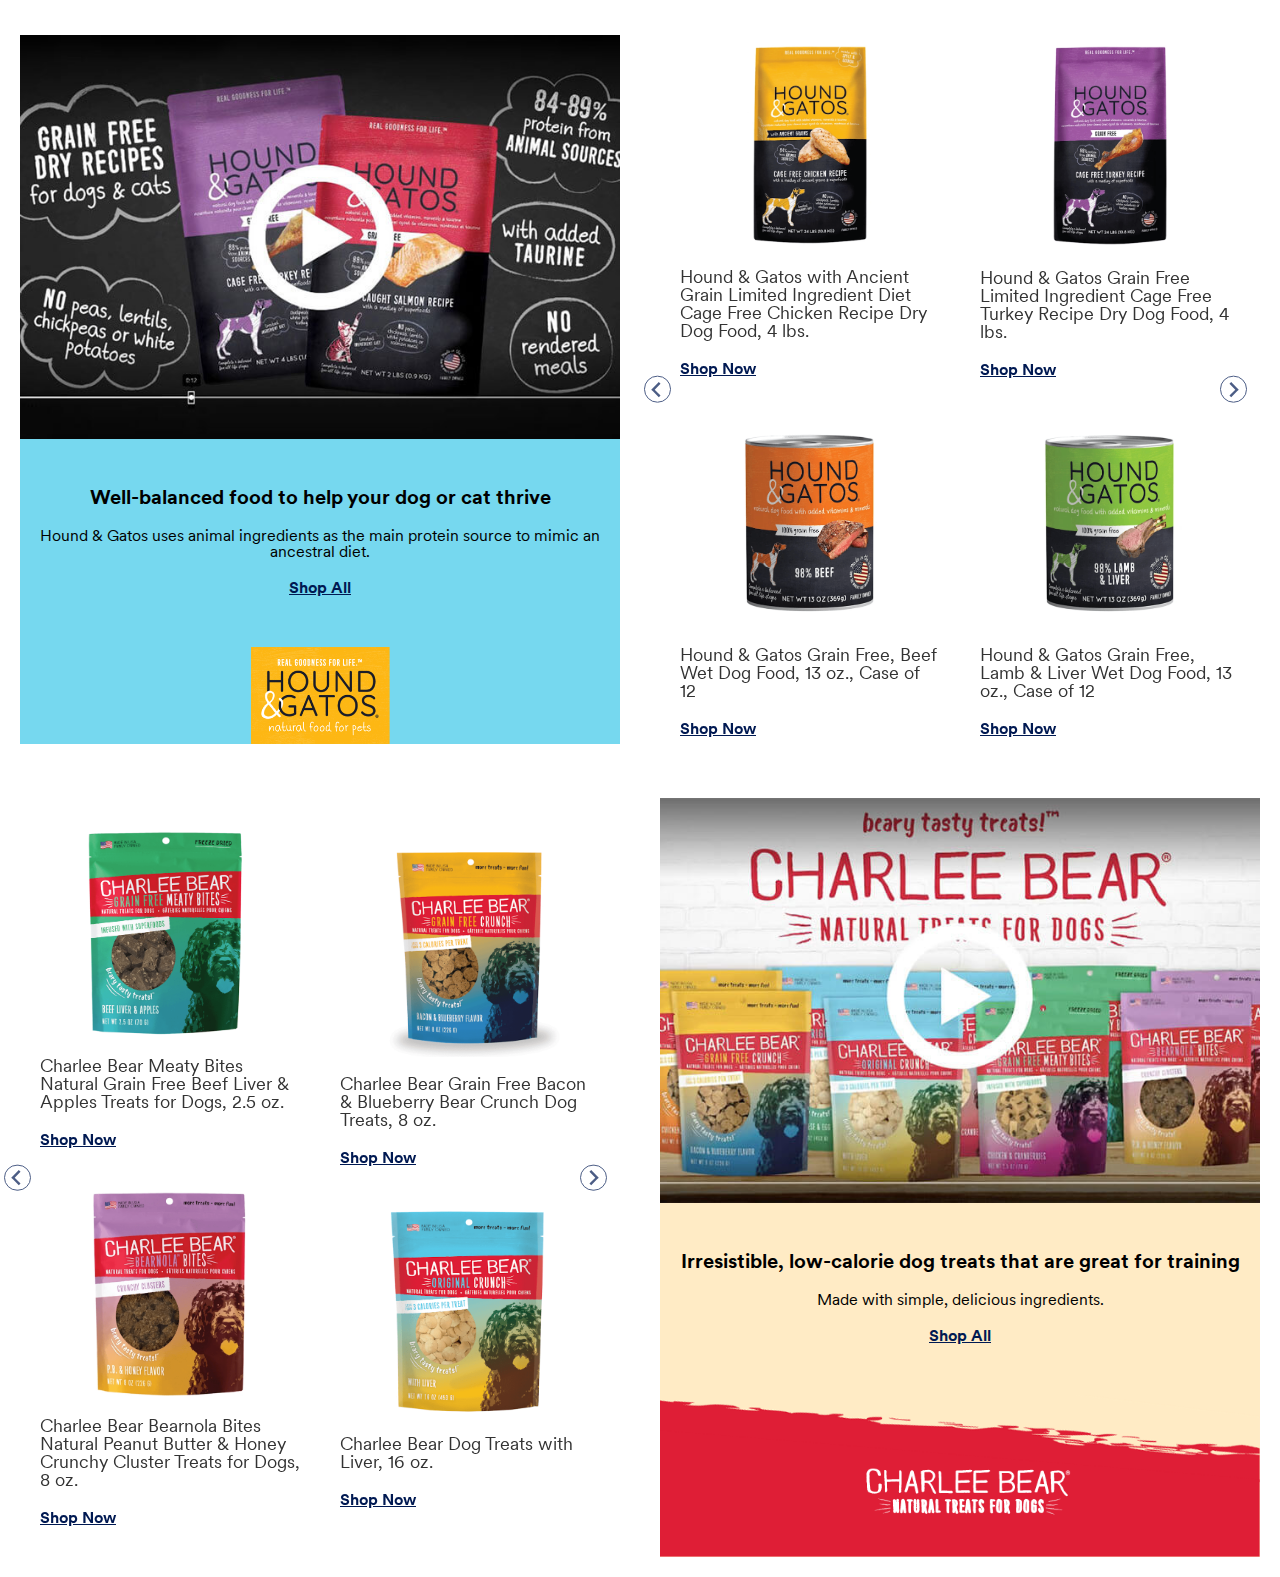
<file: tab.html>
<!DOCTYPE html>
<html lang="en">
<head>
    <meta charset="UTF-8">
    <meta http-equiv="X-UA-Compatible" content="IE=edge">
    <meta name="viewport" content="width=device-width, initial-scale=1.0">
    <meta name="description" content="Shop Hound and Gatos and Charlee Bear on Petco.com for a wide variety of super premium foods and treats for training. ">
    <title>Hound & Gatos | Charlee Bear | Petco </title>
    <link rel="stylesheet" href="base.css">

</head>
<body>
    <div class="hound_gatos">
        <!-- Tab products and Videos -->
        <section class="citrus-hound_gatos__tab custom-container">
            <!-- Video section 01 -->
            <div class="citrus-hound_gatos__tab--wrapper custom-container flex-box">
                <!-- Videos -->
                <div class="citrus-hound_gatos__video-content flex-box citrus-hound_gatos__tab--tab-col">
                    <div class="citrus-hound_gatos__video-content--frame">
                        <button onclick="show_video()" data-id="ZW4L7AjLSRY">
                            <img src="img/citrus-hound-gatos-video1.jpg" alt="">
                        </button>
                        <div class="show-video"></div>
                    </div>
                    <div class="citrus-hound_gatos__video-content--text">
                        <h3>Well-balanced food to help your dog or cat thrive </h3>
                        <p>Hound & Gatos uses animal ingredients as the main protein source to mimic an ancestral diet. </p>
                        <a href="" class="cta-underline">Shop All</a>
                        <div class="video-content__logo">
                            <img src="img/citrus-hound-gatos-logo.png" alt="Hound and Gatos logo. Real goodness for life. Natural food for pets">
                        </div>
                    </div>
                </div>

                <!-- Tab carousel -->
                <div class="citrus-hound_gatos__tab-content citrus-hound_gatos__tab--tab-col">
                    <div class="citrus-hound_gatos__carousel01 splide">
                        <div class="splide__track">
                            <div class="splide__list flex-box">

                                <!-- tab item 01 -->
                                <div class="citrus-hound_gatos__carousel--item splide__slide flex-box">
                                    <a href="" class="citrus-hound_gatos__carousel--item__wrapper">
                                        <div class="item-wrapper--img">
                                            <img src="img/citrus-hound-gatos-product1.png" alt="">
                                        </div>
                                        <p>Hound & Gatos with Ancient Grain Limited Ingredient Diet Cage Free Chicken Recipe Dry Dog Food, 4 lbs.</p>
                                        <div class="item-wrapper--cta cta-underline">Shop Now</div>
                                    </a>
                                    <a href="" class="citrus-hound_gatos__carousel--item__wrapper">
                                        <div class="item-wrapper--img">
                                            <img src="img/citrus-hound-gatos-product2.png" alt="">
                                        </div>
                                        <p>Hound & Gatos Grain Free, Beef Wet Dog Food, 13 oz., Case of 12</p>
                                        <div class="item-wrapper--cta cta-underline">Shop Now</div>
                                    </a>
                                </div>

                                <!-- tab item 02 -->
                                <div class="citrus-hound_gatos__carousel--item splide__slide flex-box">
                                    <a href="" class="citrus-hound_gatos__carousel--item__wrapper">
                                        <div class="item-wrapper--img">
                                            <img src="img/citrus-hound-gatos-product3.png" alt="">
                                        </div>
                                        <p>Hound & Gatos Grain Free Limited Ingredient Cage Free Turkey Recipe Dry Dog Food, 4 lbs. </p>
                                        <div class="item-wrapper--cta cta-underline">Shop Now</div>
                                    </a>
                                    <a href="" class="citrus-hound_gatos__carousel--item__wrapper">
                                        <div class="item-wrapper--img">
                                            <img src="img/citrus-hound-gatos-product4.png" alt="">
                                        </div>
                                        <p>Hound & Gatos Grain Free, Lamb & Liver Wet Dog Food, 13 oz., Case of 12 </p>
                                        <div class="item-wrapper--cta cta-underline">Shop Now</div>
                                    </a>
                                </div>

                                <!-- tab item 03 -->
                                <div class="citrus-hound_gatos__carousel--item splide__slide flex-box">
                                    <a href="" class="citrus-hound_gatos__carousel--item__wrapper">
                                        <div class="item-wrapper--img">
                                            <img src="img/citrus-hound-gatos-product5.png" alt="">
                                        </div>
                                        <p>Hound & Gatos Grain Free Limited Ingredient Diet Wild Caught Salmon Recipe Dry Cat Food, 2 lbs. </p>
                                        <div class="item-wrapper--cta cta-underline">Shop Now</div>
                                    </a>
                                    <a href="" class="citrus-hound_gatos__carousel--item__wrapper">
                                        <div class="item-wrapper--img">
                                            <img src="img/citrus-hound-gatos-product6.png" alt="">
                                        </div>
                                        <p>Hound & Gatos Grain Free, Turkey & Liver Wet Cat Food, 5.5 oz., Case of 24 </p>
                                        <div class="item-wrapper--cta cta-underline">Shop Now</div>
                                    </a>
                                </div>

                                <!-- tab item 04 -->
                                <div class="citrus-hound_gatos__carousel--item splide__slide flex-box">
                                    <a href="" class="citrus-hound_gatos__carousel--item__wrapper">
                                        <div class="item-wrapper--img">
                                            <img src="img/citrus-hound-gatos-product7.png" alt="">
                                        </div>
                                        <p>Hound & Gatos Grain Free, Gamebird Poultry Wet Cat Food, 5.5 oz., Case of 24 </p>
                                        <div class="item-wrapper--cta cta-underline">Shop Now</div>
                                    </a>
                                    <a href="" class="citrus-hound_gatos__carousel--item__wrapper">
                                        <div class="item-wrapper--img">
                                            <img src="img/citrus-hound-gatos-product8.png" alt="">
                                        </div>
                                        <p>Hound & Gatos Grain Free Limited Ingredient Diet Cage Free Chicken Recipe Dry Cat Food, 2 lbs. </p>
                                        <div class="item-wrapper--cta cta-underline">Shop Now</div>
                                    </a>
                                </div>
                            </div>
                        </div>
                    </div>
                </div>

            </div>

            <!-- Video section 02 -->
            <div class="citrus-hound_gatos__tab--wrapper custom-container flex-box">
                <!-- Tab carousel -->
                <div class="citrus-hound_gatos__tab-content citrus-hound_gatos__tab--tab-col">
                    <div class="citrus-hound_gatos__carousel02 splide">
                        <div class="splide__track">
                            <div class="splide__list flex-box">

                                <!-- tab item 01 -->
                                <div class="citrus-hound_gatos__carousel--item splide__slide flex-box">
                                    <a href="" class="citrus-hound_gatos__carousel--item__wrapper">
                                        <div class="item-wrapper--img">
                                            <img src="img/citrus-hound-gatos-product9.png" alt="">
                                        </div>
                                        <p>Charlee Bear Meaty Bites Natural Grain Free Beef Liver & Apples Treats for Dogs, 2.5 oz. </p>
                                        <div class="item-wrapper--cta cta-underline">Shop Now</div>
                                    </a>
                                    <a href="" class="citrus-hound_gatos__carousel--item__wrapper">
                                        <div class="item-wrapper--img">
                                            <img src="img/citrus-hound-gatos-product10.png" alt="">
                                        </div>
                                        <p>Charlee Bear Bearnola Bites Natural Peanut Butter & Honey Crunchy Cluster Treats for Dogs, 8 oz. </p>
                                        <div class="item-wrapper--cta cta-underline">Shop Now</div>
                                    </a>
                                </div>

                                <!-- tab item 02 -->
                                <div class="citrus-hound_gatos__carousel--item splide__slide flex-box">
                                    <a href="" class="citrus-hound_gatos__carousel--item__wrapper">
                                        <div class="item-wrapper--img">
                                            <img src="img/citrus-hound-gatos-product11.png" alt="">
                                        </div>
                                        <p>Charlee Bear Grain Free Bacon & Blueberry Bear Crunch Dog Treats, 8 oz. </p>
                                        <div class="item-wrapper--cta cta-underline">Shop Now</div>
                                    </a>
                                    <a href="" class="citrus-hound_gatos__carousel--item__wrapper">
                                        <div class="item-wrapper--img">
                                            <img src="img/citrus-hound-gatos-product12.png" alt="">
                                        </div>
                                        <p>Charlee Bear Dog Treats with Liver, 16 oz.  </p>
                                        <div class="item-wrapper--cta cta-underline">Shop Now</div>
                                    </a>
                                </div>
                            </div>
                        </div>
                    </div>
                </div>

                <!-- Videos -->
                <div class="citrus-hound_gatos__video-content flex-box citrus-hound_gatos__tab--tab-col">
                    <div class="citrus-hound_gatos__video-content--frame">
                        <button onclick="show_video()" data-id="C3fIuw7vQVo">
                            <img src="img/citrus-hound-gatos-video2.jpg" alt="">
                        </button>
                        <div class="show-video"></div>
                    </div>
                    <div class="citrus-hound_gatos__video-content--text">
                        <h3>Irresistible, low-calorie dog treats that are great for training </h3>
                        <p>Made with simple, delicious ingredients. </p>
                        <a href="" class="cta-underline">Shop All</a>
                        <div class="video-content__logo">
                            <img src="img/citrus-hound-gatos-charleebear-logoIngredients.png" alt="Charlee Bear, natural treats for dogs, logo">
                        </div>
                    </div>
                </div>

            </div>
        </section>
    </div>

    
    <!-- Javascript Start -->
    <!-- Splide JS -->
    <script>
        function At(n, t) { for (var e = 0; e < t.length; e++) { var i = t[e]; i.enumerable = i.enumerable || !1, i.configurable = !0, "value" in i && (i.writable = !0), Object.defineProperty(n, i.key, i) } } var n, t; n = this, t = function () { "use strict"; var n = "splide", t = "data-" + n, e = 10; function i(n) { n.length = 0 } function o(n) { return !c(n) && "object" == typeof n } function r(n) { return Array.isArray(n) } function u(n) { return "string" == typeof n } function s(n) { return void 0 === n } function c(n) { return null === n } function a(n) { return n instanceof HTMLElement } function f(n) { return r(n) ? n : [n] } function l(n, t) { f(n).forEach(t) } function d(n, t) { return -1 < n.indexOf(t) } function h(n, t) { return n.push.apply(n, f(t)), n } var p = Array.prototype; function g(n, t, e) { return p.slice.call(n, t, e) } function v(n, t, e) { n && l(t, function (t) { t && n.classList[e ? "add" : "remove"](t) }) } function m(n, t) { v(n, u(t) ? t.split(" ") : t, !0) } function y(n, t) { l(t, n.appendChild.bind(n)) } function b(n, t) { l(n, function (n) { var e = t.parentNode; e && e.insertBefore(n, t) }) } function w(n, t) { return a(n) && (n.msMatchesSelector || n.matches).call(n, t) } function x(n, t) { return n ? g(n.children).filter(function (n) { return w(n, t) }) : [] } function E(n, t) { return t ? x(n, t)[0] : n.firstElementChild } function S(n, t, e) { if (n) for (var i = Object.keys(n), o = (i = e ? i.reverse() : i, 0); o < i.length; o++) { var r = i[o]; if ("__proto__" !== r && !1 === t(n[r], r)) break } return n } function P(n) { return g(arguments, 1).forEach(function (t) { S(t, function (e, i) { n[i] = t[i] }) }), n } function k(n, t) { return S(t, function (t, e) { r(t) ? n[e] = t.slice() : o(t) ? n[e] = k(o(n[e]) ? n[e] : {}, t) : n[e] = t }), n } function _(n, t) { n && l(t, function (t) { n.removeAttribute(t) }) } function A(n, t, e) { o(t) ? S(t, function (t, e) { A(n, e, t) }) : c(e) ? _(n, t) : n.setAttribute(t, String(e)) } function L(n, t, e) { return n = document.createElement(n), t && (u(t) ? m : A)(n, t), e && y(e, n), n } function C(n, t, e) { if (s(e)) return getComputedStyle(n)[t]; c(e) || (n = n.style)[t] !== (e = "" + e) && (n[t] = e) } function z(n, t) { C(n, "display", t) } function D(n, t) { return n.getAttribute(t) } function M(n, t) { return n && n.classList.contains(t) } function I(n) { return n.getBoundingClientRect() } function N(n) { l(n, function (n) { n && n.parentNode && n.parentNode.removeChild(n) }) } function T(n) { return E((new DOMParser).parseFromString(n, "text/html").body) } function O(n, t) { n.preventDefault(), t && (n.stopPropagation(), n.stopImmediatePropagation()) } function R(n, t) { return n && n.querySelector(t) } function F(n, t) { return g(n.querySelectorAll(t)) } function j(n, t) { v(n, t, !1) } function W(n) { return u(n) ? n : n ? n + "px" : "" } function B(t, e) { if (void 0 === e && (e = ""), !t) throw new Error("[" + n + "] " + e) } function X(n) { setTimeout(n) } function H() { } function G(n) { return requestAnimationFrame(n) } var Y = Math.min, q = Math.max, U = Math.floor, J = Math.ceil, K = Math.abs; function Q(n, t, e, i) { var o = Y(t, e); e = q(t, e); return i ? o < n && n < e : o <= n && n <= e } function V(n, t, e) { var i = Y(t, e); e = q(t, e); return Y(q(i, n), e) } function Z(n) { return (0 < n) - (n < 0) } function $(n, t) { return l(t, function (t) { n = n.replace("%s", "" + t) }), n } function nn(n) { return n < 10 ? "0" + n : "" + n } var tn = {}; var en = "mounted", on = "move", rn = "moved", un = "shifted", sn = "click", cn = "active", an = "inactive", fn = "visible", ln = "hidden", dn = "slide:keydown", hn = "refresh", pn = "updated", gn = "resize", vn = "resized", mn = "repositioned", yn = "scrolled", bn = "destroy", wn = "navigation:mounted", xn = "lazyload:loaded"; function En(n) { var t = n.event, e = {}, i = []; function o(n, t, e) { r(n, t, function (n, t) { i = i.filter(function (i) { return !!(i[0] !== n || i[1] !== t || e && i[2] !== e) || (n.removeEventListener(t, i[2], i[3]), !1) }) }) } function r(n, t, e) { l(n, function (n) { n && t.split(" ").forEach(e.bind(null, n)) }) } function u() { i = i.filter(function (n) { return o(n[0], n[1]) }), t.offBy(e) } return t.on(bn, u, e), { on: function (n, i, o) { t.on(n, i, e, o) }, off: function (n) { t.off(n, e) }, emit: t.emit, bind: function (n, t, e, o) { r(n, t, function (n, t) { i.push([n, t, e, o]), n.addEventListener(t, e, o) }) }, unbind: o, destroy: u } } function Sn(n, t, e, i) { var o, r, u = Date.now, s = 0, c = !0, a = 0; function f() { if (!c) { var r = u() - o; if (n <= r ? (s = 1, o = u()) : s = r / n, e && e(s), 1 === s && (t(), i && ++a >= i)) return l(); G(f) } } function l() { c = !0 } function d() { cancelAnimationFrame(r), c = !(r = s = 0) } return { start: function (t) { t || d(), o = u() - (t ? s * n : 0), c = !1, G(f) }, rewind: function () { o = u(), s = 0, e && e(s) }, pause: l, cancel: d, set: function (t) { n = t }, isPaused: function () { return c } } } function Pn(n, t) { var e; return function () { var i = arguments, o = this; e || (e = Sn(t || 0, function () { n.apply(o, i), e = null }, null, 1)).start() } } var kn = { marginRight: ["marginBottom", "marginLeft"], autoWidth: ["autoHeight"], fixedWidth: ["fixedHeight"], paddingLeft: ["paddingTop", "paddingRight"], paddingRight: ["paddingBottom", "paddingLeft"], width: ["height"], left: ["top", "right"], right: ["bottom", "left"], x: ["y"], X: ["Y"], Y: ["X"], ArrowLeft: ["ArrowUp", "ArrowRight"], ArrowRight: ["ArrowDown", "ArrowLeft"] }, _n = n, An = n + "__slider", Ln = n + "__track", Cn = n + "__list", zn = n + "__slide", Dn = zn + "--clone", Mn = zn + "__container", In = n + "__arrows", Nn = n + "__arrow", Tn = Nn + "--prev", On = Nn + "--next", Rn = n + "__pagination", Fn = n + "__progress", jn = Fn + "__bar", Wn = n + "__autoplay", Bn = n + "__play", Xn = n + "__pause", Hn = "is-active", Gn = "is-prev", Yn = "is-next", qn = "is-visible", Un = "is-loading", Jn = [Hn, qn, Gn, Yn, Un], Kn = "role", Qn = "aria-controls", Vn = "aria-current", Zn = "aria-label", $n = "aria-hidden", nt = "tabindex", tt = "aria-orientation", et = [Kn, Qn, Vn, Zn, $n, tt, nt, "disabled"], it = "slide", ot = "loop", rt = "fade"; var ut = t + "-interval", st = { passive: !1, capture: !0 }, ct = "touchmove mousemove", at = "touchend touchcancel mouseup", ft = ["Left", "Right", "Up", "Down"], lt = "keydown", dt = t + "-lazy", ht = dt + "-srcset", pt = "[" + dt + "], [" + ht + "]", gt = [" ", "Enter", "Spacebar"], vt = Object.freeze({ __proto__: null, Options: function (n, e, i) { var o, r, u, s = Pn(a); function c(n) { n && removeEventListener("resize", s) } function a() { var t; (t = (t = function (n) { return n[1].matches }, g(r).filter(t)[0] || []))[0] !== u && function (t) { (t = i.breakpoints[t] || o).destroy ? (n.options = o, n.destroy("completely" === t.destroy)) : (n.state.is(5) && (c(!0), n.mount()), n.options = t) }(u = t[0]) } return { setup: function () { try { k(i, JSON.parse(D(n.root, t))) } catch (u) { B(!1, u.message) } o = k({}, i); var e, u = i.breakpoints; u && (e = "min" === i.mediaQuery, r = Object.keys(u).sort(function (n, t) { return e ? +t - +n : +n - +t }).map(function (n) { return [n, matchMedia("(" + (e ? "min" : "max") + "-width:" + n + "px)")] }), a()) }, mount: function () { r && addEventListener("resize", s) }, destroy: c } }, Direction: function (n, t, e) { return { resolve: function (n, t) { var i = e.direction; return kn[n]["rtl" !== i || t ? "ttb" === i ? 0 : -1 : 1] || n }, orient: function (n) { return n * ("rtl" === e.direction ? 1 : -1) } } }, Elements: function (t, o, r) { var u, s, c, a, f = En(t).on, l = t.root, d = {}, p = []; function g() { var t; !function () { s = E(l, "." + An), c = R(l, "." + Ln), a = E(c, "." + Cn), B(c && a, "A track/list element is missing."), h(p, x(a, "." + zn + ":not(." + Dn + ")")); var n = w("." + Wn), t = w("." + In); P(d, { root: l, slider: s, track: c, list: a, slides: p, arrows: t, autoplay: n, prev: R(t, "." + Tn), next: R(t, "." + On), bar: R(w("." + Fn), "." + jn), play: R(n, "." + Bn), pause: R(n, "." + Xn) }) }(), t = l.id || function (n) { return "" + n + nn(tn[n] = (tn[n] || 0) + 1) }(n), l.id = t, c.id = c.id || t + "-track", a.id = a.id || t + "-list", m(l, u = S()) } function v() { [l, c, a].forEach(function (n) { _(n, "style") }), i(p), j(l, u) } function y() { v(), g() } function b() { j(l, u), m(l, u = S()) } function w(n) { return E(l, n) || E(s, n) } function S() { return [_n + "--" + r.type, _n + "--" + r.direction, r.drag && _n + "--draggable", r.isNavigation && _n + "--nav", Hn] } return P(d, { setup: g, mount: function () { f(hn, y, e - 2), f(pn, b) }, destroy: v }) }, Slides: function (n, t, e) { var o = En(n), r = o.on, s = o.emit, c = o.bind, h = (o = t.Elements).slides, p = o.list, g = []; function x() { h.forEach(function (n, t) { k(n, t, -1) }) } function S() { z(function (n) { n.destroy() }), i(g) } function P() { S(), x() } function k(t, e, i) { (t = function (n, t, e, i) { var o, r = En(n), u = r.on, s = r.emit, c = r.bind, a = r.destroy, f = n.Components, l = n.root, d = n.options, h = d.isNavigation, p = d.updateOnMove, g = f.Direction.resolve, m = D(i, "style"), y = -1 < e, b = E(i, "." + Mn), w = d.focusableNodes && F(i, d.focusableNodes); function x() { var o = y ? e : t, r = $(d.i18n.slideX, o + 1); o = n.splides.map(function (n) { return n.splide.root.id }).join(" "), A(i, Zn, r), A(i, Qn, o), A(i, Kn, "menuitem"), k(L()) } function S() { o || P() } function P() { var e; o || (e = n.index, k(L()), function (n) { var t = !n && (!L() || y); A(i, $n, t || null), A(i, nt, !t && d.slideFocus ? 0 : null), w && w.forEach(function (n) { A(n, nt, t ? -1 : null) }), n !== M(i, qn) && (v(i, qn, n), s(n ? fn : ln, z)) }(function () { if (n.is(rt)) return L(); var t = I(f.Elements.track), e = I(i), o = g("left"), r = g("right"); return U(t[o]) <= J(e[o]) && U(e[r]) <= J(t[r]) }()), v(i, Gn, t === e - 1), v(i, Yn, t === e + 1)) } function k(n) { n !== M(i, Hn) && (v(i, Hn, n), h && A(i, Vn, n || null), s(n ? cn : an, z)) } function L() { var i = n.index; return i === t || d.cloneStatus && i === e } var z = { index: t, slideIndex: e, slide: i, container: b, isClone: y, mount: function () { y || (i.id = l.id + "-slide" + nn(t + 1)), c(i, "click keydown", function (n) { s("click" === n.type ? sn : dn, z, n) }), u([hn, mn, un, rn, yn], P), u(wn, x), p && u(on, S) }, destroy: function () { o = !0, a(), j(i, Jn), _(i, et), A(i, "style", m) }, update: P, style: function (n, t, e) { C(e && b || i, n, t) }, isWithin: function (e, i) { return e = K(e - t), (e = y || !d.rewind && !n.is(ot) ? e : Y(e, n.length - e)) <= i } }; return z }(n, e, i, t)).mount(), g.push(t) } function L(n) { return n ? O(function (n) { return !n.isClone }) : g } function z(n, t) { L(t).forEach(n) } function O(n) { return g.filter("function" == typeof n ? n : function (t) { return u(n) ? w(t.slide, n) : d(f(n), t.index) }) } return { mount: function () { x(), r(hn, P), r([en, hn], function () { g.sort(function (n, t) { return n.index - t.index }) }) }, destroy: S, update: function () { z(function (n) { n.update() }) }, register: k, get: L, getIn: function (n) { var i = t.Controller, o = i.toIndex(n), r = i.hasFocus() ? 1 : e.perPage; return O(function (n) { return Q(n.index, o, o + r - 1) }) }, getAt: function (n) { return O(n)[0] }, add: function (n, t) { l(n, function (n) { var i, o, r; a(n = u(n) ? T(n) : n) && ((i = h[t]) ? b(n, i) : y(p, n), m(n, e.classes.slide), n = n, o = s.bind(null, gn), n = F(n, "img"), (r = n.length) ? n.forEach(function (n) { c(n, "load error", function () { --r || o() }) }) : o()) }), s(hn) }, remove: function (n) { N(O(n).map(function (n) { return n.slide })), s(hn) }, forEach: z, filter: O, style: function (n, t, e) { z(function (i) { i.style(n, t, e) }) }, getLength: function (n) { return (n ? h : g).length }, isEnough: function () { return g.length > e.perPage } } }, Layout: function (n, t, e) { var i, r, u = En(n), s = u.on, c = u.bind, a = u.emit, f = t.Slides, l = t.Direction.resolve, d = (t = t.Elements).root, h = t.track, p = t.list, g = f.getAt; function v() { r = null, i = "ttb" === e.direction, C(d, "maxWidth", W(e.width)), C(h, l("paddingLeft"), y(!1)), C(h, l("paddingRight"), y(!0)), m() } function m() { var n = I(d); r && r.width === n.width && r.height === n.height || (C(h, "height", function () { var n = ""; return i && (B(n = b(), "height or heightRatio is missing."), n = "calc(" + n + " - " + y(!1) + " - " + y(!0) + ")"), n }()), f.style(l("marginRight"), W(e.gap)), f.style("width", (e.autoWidth ? "" : W(e.fixedWidth) || (i ? "" : w())) || null), f.style("height", W(e.fixedHeight) || (i ? e.autoHeight ? "" : w() : b()) || null, !0), r = n, a(vn)) } function y(n) { var t = e.padding; n = l(n ? "right" : "left"); return t && W(t[n] || (o(t) ? 0 : t)) || "0px" } function b() { return W(e.height || I(p).width * e.heightRatio) } function w() { var n = W(e.gap); return "calc((100%" + (n && " + " + n) + ")/" + (e.perPage || 1) + (n && " - " + n) + ")" } function x(n, t) { var e = g(n); return e ? (n = I(e.slide)[l("right")], e = I(p)[l("left")], K(n - e) + (t ? 0 : E())) : 0 } function E() { var n = g(0); return n && parseFloat(C(n.slide, l("marginRight"))) || 0 } return { mount: function () { v(), c(window, "resize load", Pn(a.bind(this, gn))), s([pn, hn], v), s(gn, m) }, listSize: function () { return I(p)[l("width")] }, slideSize: function (n, t) { return (n = g(n || 0)) ? I(n.slide)[l("width")] + (t ? 0 : E()) : 0 }, sliderSize: function () { return x(n.length - 1, !0) - x(-1, !0) }, totalSize: x, getPadding: function (n) { return parseFloat(C(h, l("padding" + (n ? "Right" : "Left")))) || 0 } } }, Clones: function (n, t, e) { var o, r = En(n), s = r.on, c = r.emit, a = t.Elements, f = t.Slides, l = t.Direction.resolve, d = []; function p() { (o = x()) && (function (t) { var i = f.get().slice(), o = i.length; if (o) { for (; i.length < t;)h(i, i); h(i.slice(-t), i.slice(0, t)).forEach(function (r, u) { var s = u < t, c = function (t, i) { return m(t = t.cloneNode(!0), e.classes.clone), t.id = n.root.id + "-clone" + nn(i + 1), t }(r.slide, u); s ? b(c, i[0].slide) : y(a.list, c), h(d, c), f.register(c, u - t + (s ? 0 : o), r.index) }) } }(o), c(gn)) } function g() { N(d), i(d) } function v() { g(), p() } function w() { o < x() && c(hn) } function x() { var t, i, o = e.clones; return n.is(ot) ? o || (t = a.list, u(i = e[l("fixedWidth")]) && (i = I(t = L("div", { style: "width: " + i + "; position: absolute;" }, t)).width, N(t)), o = ((i = i) && J(I(a.track)[l("width")] / i) || e[l("autoWidth")] && n.length || e.perPage) * (e.drag ? (e.flickMaxPages || 1) + 1 : 2)) : o = 0, o } return { mount: function () { p(), s(hn, v), s([pn, gn], w) }, destroy: g } }, Move: function (n, t, e) { var i, o = En(n), r = o.on, u = o.emit, c = (o = t.Layout).slideSize, a = o.getPadding, f = o.totalSize, l = o.listSize, d = o.sliderSize, h = (o = t.Direction).resolve, p = o.orient, g = (o = t.Elements).list, v = o.track; function m() { P() || (t.Scroll.cancel(), y(n.index), u(mn)) } function y(n) { b(x(n, !0)) } function b(t, e) { n.is(rt) || (e = e ? t : function (t) { var e, i; return n.is(ot) && (i = p(t - E()), e = k(!1, t) && i < 0, i = k(!0, t) && 0 < i, (e || i) && (t = w(t, i))), t }(t), g.style.transform = "translate" + h("X") + "(" + e + "px)", t !== e && u(un)) } function w(n, t) { var e = n - S(t), i = d(); return n - p(i * (J(K(e) / i) || 1)) * (t ? 1 : -1) } function x(t, i) { var o = p(f(t - 1) - (o = t, "center" === (t = e.focus) ? (l() - c(o, !0)) / 2 : +t * c(o) || 0)); return i ? function (t) { return e.trimSpace && n.is(it) && (t = V(t, 0, p(d() - l()))), t }(o) : o } function E() { var n = h("left"); return I(g)[n] - I(v)[n] + p(a(!1)) } function S(n) { return x(n ? t.Controller.getEnd() : 0, !!e.trimSpace) } function P() { return n.state.is(4) && e.waitForTransition } function k(n, t) { t = s(t) ? E() : t; var e = !0 !== n && p(t) < p(S(!1)); t = !1 !== n && p(t) > p(S(!0)); return e || t } return { mount: function () { i = t.Transition, r([en, vn, pn, hn], m) }, destroy: function () { _(g, "style") }, move: function (o, r, s, c) { var a, f; P() || (a = n.state.set, f = E(), o !== r && (i.cancel(), b(w(f, r < o), !0)), a(4), u(on, r, s, o), i.start(r, function () { a(3), u(rn, r, s, o), "move" === e.trimSpace && o !== s && f === E() ? t.Controller.go(s < o ? ">" : "<", !1, c) : c && c() })) }, jump: y, translate: b, shift: w, cancel: function () { b(E()), i.cancel() }, toIndex: function (n) { for (var e = t.Slides.get(), i = 0, o = 1 / 0, r = 0; r < e.length; r++) { var u = e[r].index, s = K(x(u, !0) - n); if (!(s <= o)) break; o = s, i = u } return i }, toPosition: x, getPosition: E, getLimit: S, isBusy: P, exceededLimit: k } }, Controller: function (n, t, i) { var o, r, c, a = En(n).on, f = t.Move, l = f.getPosition, d = f.getLimit, h = t.Slides, p = h.isEnough, g = h.getLength, v = n.is(ot), m = n.is(it), y = i.start || 0, b = y; function w() { o = g(!0), r = i.perMove, c = i.perPage, y = V(y, 0, o - 1) } function x(n, e, i, o, r) { var u = e ? n : z(n); t.Scroll.scroll(e || i ? f.toPosition(u, !0) : n, o, function () { D(f.toIndex(f.getPosition())), r && r() }) } function E(n) { return P(!1, n) } function S(n) { return P(!0, n) } function P(n, t) { var e, i, o = r || (M() ? 1 : c), u = k(y + o * (n ? -1 : 1), y); return -1 !== u || !m || (e = l(), i = d(!n), o = 1, K(e - i) < o) ? t ? u : A(u) : n ? 0 : _() } function k(n, t, e) { var u; return p() ? (u = _(), n < 0 || u < n ? n = Q(0, n, t, !0) || Q(u, t, n, !0) ? L(C(n)) : v ? r || M() ? n : n < 0 ? -(o % c || c) : o : i.rewind ? n < 0 ? u : 0 : -1 : e || n === t || (n = r ? n : L(C(t) + (n < t ? -1 : 1)))) : n = -1, n } function _() { var n = o - c; return (M() || v && r) && (n = o - 1), q(n, 0) } function A(n) { return v ? p() ? n % o + (n < 0 ? o : 0) : -1 : n } function L(n) { return V(M() ? n : c * n, 0, _()) } function C(n) { return M() || (n = Q(n, o - c, o - 1) ? o - 1 : n, n = U(n / c)), n } function z(n) { return n = f.toIndex(n), m ? V(n, 0, _()) : n } function D(n) { n !== y && (b = y, y = n) } function M() { return !s(i.focus) || i.isNavigation } return { mount: function () { w(), a([pn, hn], w, e - 1) }, go: function (n, t, e) { var o = function (n) { var t, e, i = y; return u(n) ? (t = (e = n.match(/([+\-<>])(\d+)?/) || [])[1], e = e[2], "+" === t || "-" === t ? i = k(y + +("" + t + (+e || 1)), y, !0) : ">" === t ? i = e ? L(+e) : E(!0) : "<" === t && (i = S(!0))) : i = v ? n : V(n, 0, _()), i }(n); i.useScroll ? x(o, !0, !0, i.speed, e) : -1 < (n = A(o)) && !f.isBusy() && (t || n !== y) && (D(n), f.move(o, n, b, e)) }, scroll: x, getNext: E, getPrev: S, getAdjacent: P, getEnd: _, setIndex: D, getIndex: function (n) { return n ? b : y }, toIndex: L, toPage: C, toDest: z, hasFocus: M } }, Arrows: function (n, t, e) { var i, o = En(n), r = o.on, u = o.bind, s = o.emit, c = e.classes, a = e.i18n, f = t.Elements, l = t.Controller, d = f.arrows, h = f.prev, p = f.next, g = {}; function v() { var t, o; e.arrows && (h && p || (d = L("div", c.arrows), h = m(!0), p = m(!1), i = !0, y(d, [h, p]), b(d, E("slider" === e.arrows && f.slider || n.root)))), h && p && (g.prev ? z(d, !1 === e.arrows ? "none" : "") : (t = f.track.id, A(h, Qn, t), A(p, Qn, t), g.prev = h, g.next = p, o = l.go, r([en, rn, pn, hn, yn], w), u(p, "click", function () { o(">", !0) }), u(h, "click", function () { o("<", !0) }), s("arrows:mounted", h, p))) } function m(n) { return T('<button class="' + c.arrow + " " + (n ? c.prev : c.next) + '" type="button"><svg xmlns="http://www.w3.org/2000/svg" viewBox="0 0 40 40" width="40" height="40"><path d="' + (e.arrowPath || "m15.5 0.932-4.3 4.38 14.5 14.6-14.5 14.5 4.3 4.4 14.6-14.6 4.4-4.3-4.4-4.4-14.6-14.6z") + '" />') } function w() { var t = n.index, e = l.getPrev(), i = l.getNext(), o = -1 < e && t < e ? a.last : a.prev; t = -1 < i && i < t ? a.first : a.next; h.disabled = e < 0, p.disabled = i < 0, A(h, Zn, o), A(p, Zn, t), s("arrows:updated", h, p, e, i) } return { arrows: g, mount: function () { v(), r(pn, v) }, destroy: function () { i ? N(d) : (_(h, et), _(p, et)) } } }, Autoplay: function (n, t, e) { var i, o, r, u = En(n), s = u.on, c = u.bind, a = u.emit, f = Sn(e.interval, n.go.bind(n, ">"), function (n) { var t = d.bar; t && C(t, "width", 100 * n + "%"), a("autoplay:playing", n) }), l = f.isPaused, d = t.Elements; function h(n) { var t = n ? "pause" : "play", i = d[t]; i && (A(i, Qn, d.track.id), A(i, Zn, e.i18n[t]), c(i, "click", n ? g : p)) } function p() { l() && t.Slides.isEnough() && (f.start(!e.resetProgress), o = i = r = !1, a("autoplay:play")) } function g(n) { void 0 === n && (n = !0), l() || (f.pause(), a("autoplay:pause")), r = n } function v() { r || (i || o ? g(!1) : p()) } function m() { var i = t.Slides.getAt(n.index); f.set(i && +D(i.slide, ut) || e.interval) } return { mount: function () { var n = e.autoplay; n && (h(!0), h(!1), function () { var n = d.root; e.pauseOnHover && c(n, "mouseenter mouseleave", function (n) { i = "mouseenter" === n.type, v() }), e.pauseOnFocus && c(n, "focusin focusout", function (n) { o = "focusin" === n.type, v() }), s([on, "scroll", hn], f.rewind), s(on, m) }(), "pause" !== n && p()) }, destroy: f.cancel, play: p, pause: g, isPaused: l } }, Cover: function (n, t, e) { var i = En(n).on; function o(n) { t.Slides.forEach(function (t) { var e = E(t.container || t.slide, "img"); e && e.src && r(n, e, t) }) } function r(n, t, e) { e.style("background", n ? 'center/cover no-repeat url("' + t.src + '")' : "", !0), z(t, n ? "none" : "") } return { mount: function () { e.cover && (i(xn, function (n, t) { r(!0, n, t) }), i([en, pn, hn], o.bind(null, !0))) }, destroy: function () { o(!1) } } }, Scroll: function (n, t, e) { var i, o, r = En(n), u = r.on, s = r.emit, c = t.Move, a = c.getPosition, f = c.getLimit, l = c.exceededLimit; function d() { var t = a(), e = c.toIndex(t); Q(e, 0, n.length - 1) || c.translate(c.shift(t, 0 < e), !0), o && o(), s(yn) } function h() { i && i.cancel() } function p() { i && !i.isPaused() && (h(), d()) } return { mount: function () { u(on, h), u([pn, hn], p) }, destroy: h, scroll: function t(r, u, p, g) { var v, m = a(), y = 1; u = u || (v = K(r - m), q(v / 1.5, 800)), o = p, h(), i = Sn(u, d, function (i) { var o = a(), u = (m + (r - m) * (u = i, (i = e.easingFunc) ? i(u) : 1 - Math.pow(1 - u, 4)) - a()) * y; c.translate(o + u), n.is(it) && !g && l() && (y *= .6, K(u) < 10 && (u = l(!1), t(f(!u), 600, null, !0))) }, 1), s("scroll"), i.start() }, cancel: p } }, Drag: function (n, t, e) { var i, r, u, s, c, a, f, l, d, h = En(n), p = h.on, g = h.emit, v = h.bind, m = h.unbind, y = t.Move, b = t.Scroll, x = t.Controller, E = t.Elements.track, S = (h = t.Direction).resolve, P = h.orient, k = y.getPosition, _ = y.exceededLimit, A = !1; function L() { var n = e.drag; j(!n), c = "free" === n } function C(n) { var t, i; l || (i = e.noDrag, t = F(n), i = !i || !w(n.target, i), f = !1, !i || !t && n.button || (y.isBusy() ? O(n, !0) : (d = t ? E : window, s = u = null, v(d, ct, z, st), v(d, at, D, st), y.cancel(), b.cancel(), M(n)))) } function z(t) { var u, c, l; s || g("drag"), (s = t).cancelable && (u = T(t) - T(r), a ? (y.translate(i + u / (A && n.is(it) ? 5 : 1)), c = 200 < R(t) - R(r), l = A !== (A = _()), (c || l) && M(t), g("dragging"), f = !0, O(t)) : (l = o(l = e.dragMinThreshold) ? l : { mouse: 0, touch: +l || 10 }, a = K(u) > (F(t) ? l.touch : l.mouse), N() && O(t))) } function D(i) { m(d, ct, z), m(d, at, D); var o, f, l = n.index; s ? ((a || i.cancelable && N()) && (f = o = function (t) { if (n.is(ot) || !A) { var e = r === s && u || r, i = T(s) - T(e); e = R(t) - R(e), t = R(t) - R(s) < 200; if (e && t) return i / e } return 0 }(i), f = k() + Z(f) * Y(K(f) * (e.flickPower || 600), c ? 1 / 0 : t.Layout.listSize() * (e.flickMaxPages || 1)), c ? x.scroll(f) : n.is(rt) ? x.go(l + P(Z(o))) : x.go(x.toDest(f), !0), O(i)), g("dragged")) : c || k() === y.toPosition(l) || x.go(l, !0), a = !1 } function M(n) { u = r, r = n, i = k() } function I(n) { !l && f && O(n, !0) } function N() { var n = K(T(s) - T(r)); return K(T(s, !0) - T(r, !0)) < n } function T(n, t) { return (F(n) ? n.touches[0] : n)["page" + S(t ? "Y" : "X")] } function R(n) { return n.timeStamp } function F(n) { return "undefined" != typeof TouchEvent && n instanceof TouchEvent } function j(n) { l = n } return { mount: function () { v(E, ct, H, st), v(E, at, H, st), v(E, "touchstart mousedown", C, st), v(E, "click", I, { capture: !0 }), v(E, "dragstart", O), p([en, pn], L) }, disable: j, isDragging: function () { return a } } }, Keyboard: function (n, t, e) { var i, o, r = En(n), u = r.on, s = r.bind, c = r.unbind, f = n.root, l = t.Direction.resolve; function h() { var n = e.keyboard; n && ("focused" === n ? A(i = f, nt, 0) : i = window, s(i, lt, m)) } function p() { c(i, lt), a(i) && _(i, nt) } function g() { var n = o; o = !0, X(function () { o = n }) } function v() { p(), h() } function m(t) { o || (t = t.key, (t = d(ft, t) ? "Arrow" + t : t) === l("ArrowLeft") ? n.go("<") : t === l("ArrowRight") && n.go(">")) } return { mount: function () { h(), u(pn, v), u(on, g) }, destroy: p, disable: function (n) { o = n } } }, LazyLoad: function (n, t, e) { var i = En(n), o = i.on, r = i.off, u = i.bind, s = i.emit, c = "sequential" === e.lazyLoad, a = [], f = 0; function l() { h(), d() } function d() { t.Slides.forEach(function (n) { F(n.slide, pt).forEach(function (t) { var i, o, r = D(t, dt), u = D(t, ht); r === t.src && u === t.srcset || (i = e.classes.spinner, A(o = E(o = t.parentElement, "." + i) || L("span", i, o), Kn, "presentation"), a.push({ o: t, e: n, src: r, srcset: u, c: o }), t.src || z(t, "none")) }) }), c && v() } function h() { f = 0, a = [] } function p() { (a = a.filter(function (t) { var i = e.perPage * ((e.preloadPages || 1) + 1) - 1; return !t.e.isWithin(n.index, i) || g(t) })).length || r(rn) } function g(n) { var t = n.o; m(n.e.slide, Un), u(t, "load error", function (t) { !function (n, t) { var e = n.e; j(e.slide, Un), t || (N(n.c), z(n.o, ""), s(xn, n.o, e), s(gn)), c && v() }(n, "error" === t.type) }), ["src", "srcset"].forEach(function (e) { n[e] && (A(t, e, n[e]), _(t, "src" === e ? dt : ht)) }) } function v() { f < a.length && g(a[f++]) } return { mount: function () { e.lazyLoad && (d(), o(hn, l), c || o([en, hn, rn, yn], p)) }, destroy: h } }, Pagination: function (n, t, e) { var o, r = En(n), u = r.on, s = r.emit, c = r.bind, a = r.unbind, f = t.Slides, l = t.Elements, d = t.Controller, h = d.hasFocus, p = d.getIndex, g = []; function v() { y(), e.pagination && f.isEnough() && (function () { var t = n.length, i = e.classes, r = e.i18n, u = e.perPage, s = "slider" === e.pagination && l.slider || l.root, a = h() ? t : J(t / u); o = L("ul", i.pagination, s); for (var d = 0; d < a; d++) { var p = L("li", null, o), v = L("button", { class: i.page, type: "button" }, p), m = f.getIn(d).map(function (n) { return n.slide.id }), y = !h() && 1 < u ? r.pageX : r.slideX; c(v, "click", b.bind(null, d)), A(v, Qn, m.join(" ")), A(v, Zn, $(y, d + 1)), g.push({ li: p, button: v, page: d }) } }(), s("pagination:mounted", { list: o, items: g }, w(n.index)), x()) } function y() { o && (N(o), g.forEach(function (n) { a(n.button, "click") }), i(g), o = null) } function b(n) { d.go(">" + n, !0, function () { var t = f.getAt(d.toIndex(n)); t && ((t = t.slide).setActive && t.setActive() || t.focus({ preventScroll: !0 })) }) } function w(n) { return g[d.toPage(n)] } function x() { var n = w(p(!0)), t = w(p()); n && (j(n.button, Hn), _(n.button, Vn)), t && (m(t.button, Hn), A(t.button, Vn, !0)), s("pagination:updated", { list: o, items: g }, n, t) } return { items: g, mount: function () { v(), u([pn, hn], v), u([on, yn], x) }, destroy: y, getAt: w, update: x } }, Sync: function (n, t, e) { var o = t.Elements.list, r = []; function u() { var t, i; n.splides.forEach(function (t) { var e; t.isParent || (e = t.splide, [n, e].forEach(function (t) { var i = En(t), o = t === n ? e : n; i.on(on, function (n, t, e) { o.go(o.is(ot) ? e : n) }), r.push(i) })) }), e.isNavigation && ((i = (t = En(n)).on)(sn, a), i(dn, f), i([en, pn], c), A(o, Kn, "menu"), r.push(t), t.emit(wn, n.splides)) } function s() { _(o, et), r.forEach(function (n) { n.destroy() }), i(r) } function c() { A(o, tt, "ttb" !== e.direction ? "horizontal" : null) } function a(t) { n.go(t.index) } function f(n, t) { d(gt, t.key) && (a(n), O(t)) } return { mount: u, destroy: s, remount: function () { s(), u() } } }, Wheel: function (n, t, e) { var i = En(n).bind; function o(i) { var o; !i.cancelable || (o = i.deltaY) && (n.go((o = o < 0) ? "<" : ">"), o = o, e.releaseWheel && !n.state.is(4) && -1 === t.Controller.getAdjacent(o) || O(i)) } return { mount: function () { e.wheel && i(t.Elements.track, "wheel", o, st) } } } }), mt = { type: "slide", speed: 400, waitForTransition: !0, perPage: 1, cloneStatus: !0, arrows: !0, pagination: !0, interval: 5e3, pauseOnHover: !0, pauseOnFocus: !0, resetProgress: !0, keyboard: !0, easing: "cubic-bezier(0.25, 1, 0.5, 1)", drag: !0, direction: "ltr", slideFocus: !0, trimSpace: !0, focusableNodes: "a, button, textarea, input, select, iframe", classes: { slide: zn, clone: Dn, arrows: In, arrow: Nn, prev: Tn, next: On, pagination: Rn, page: Rn + "__page", spinner: n + "__spinner" }, i18n: { prev: "Previous slide", next: "Next slide", first: "Go to first slide", last: "Go to last slide", slideX: "Go to slide %s", pageX: "Go to page %s", play: "Start autoplay", pause: "Pause autoplay" } }; function yt(n, t, e) { var i = En(n).on; return { mount: function () { i([en, hn], function () { X(function () { t.Slides.style("transition", "opacity " + e.speed + "ms " + e.easing) }) }) }, start: function (n, e) { var i = t.Elements.track; C(i, "height", W(I(i).height)), X(function () { e(), C(i, "height", "") }) }, cancel: H } } function bt(n, t, e) { var i, o = En(n).bind, r = t.Move, u = t.Controller, s = t.Elements.list; function c() { a("") } function a(n) { C(s, "transition", n) } return { mount: function () { o(s, "transitionend", function (n) { n.target === s && i && (c(), i()) }) }, start: function (t, o) { var s = r.toPosition(t, !0), c = r.getPosition(), f = function (t) { var i = e.rewindSpeed; if (n.is(it) && i) { var o = u.getIndex(!0), r = u.getEnd(); if (0 === o && r <= t || r <= o && 0 === t) return i } return e.speed }(t); 1 <= K(s - c) && 1 <= f ? (a("transform " + f + "ms " + e.easing), r.translate(s, !0), i = o) : (r.jump(t), o()) }, cancel: c } } return (Rn = function () { function n(t, i) { this.event = function () { var n = {}; function t(t, e) { i(t, function (t, i) { var o = n[t]; n[t] = o && o.filter(function (n) { return n.n ? n.n !== e : e || n.t !== i }) }) } function i(n, t) { f(n).join(" ").split(" ").forEach(function (n) { n = n.split("."), t(n[0], n[1]) }) } return { on: function (t, o, r, u) { void 0 === u && (u = e), i(t, function (t, e) { n[t] = n[t] || [], h(n[t], { i: t, r: o, t: e, u: u, n: r }).sort(function (n, t) { return n.u - t.u }) }) }, off: t, offBy: function (e) { S(n, function (n, i) { t(i, e) }) }, emit: function (t) { var e = arguments; (n[t] || []).forEach(function (n) { n.r.apply(n, g(e, 1)) }) }, destroy: function () { n = {} } } }(), this.Components = {}, this.state = function (n) { var t = n; return { set: function (n) { t = n }, is: function (n) { return d(f(n), t) } } }(1), this.splides = [], this.f = {}, this.a = {}, B(t = u(t) ? R(document, t) : t, t + " is invalid."), this.root = t, k(mt, n.defaults), k(k(this.f, mt), i || {}) } var t, o = n.prototype; return o.mount = function (n, t) { var e = this, i = this.state, o = this.Components; return B(i.is([1, 5]), "Already mounted!"), i.set(1), this.s = o, this.l = t || this.l || (this.is(rt) ? yt : bt), this.a = n || this.a, S(P({}, vt, this.a, { Transition: this.l }), function (n, t) { n = n(e, o, e.f), (o[t] = n).setup && n.setup() }), S(o, function (n) { n.mount && n.mount() }), this.emit(en), m(this.root, "is-initialized"), i.set(3), this.emit("ready"), this }, o.sync = function (n) { return this.splides.push({ splide: n }), n.splides.push({ splide: this, isParent: !0 }), this.state.is(3) && (this.s.Sync.remount(), n.Components.Sync.remount()), this }, o.go = function (n) { return this.s.Controller.go(n), this }, o.on = function (n, t) { return this.event.on(n, t, null, 20), this }, o.off = function (n) { return this.event.off(n), this }, o.emit = function (n) { var t; return (t = this.event).emit.apply(t, [n].concat(g(arguments, 1))), this }, o.add = function (n, t) { return this.s.Slides.add(n, t), this }, o.remove = function (n) { return this.s.Slides.remove(n), this }, o.is = function (n) { return this.f.type === n }, o.refresh = function () { return this.emit(hn), this }, o.destroy = function (n) { void 0 === n && (n = !0); var t = this.event, e = this.state; return e.is(1) ? t.on("ready", this.destroy.bind(this, n), this) : (S(this.s, function (t) { t.destroy && t.destroy(n) }, !0), t.emit(bn), t.destroy(), n && i(this.splides), e.set(5)), this }, t = n, (o = [{ key: "options", get: function () { return this.f }, set: function (n) { var t = this.f; k(t, n), this.state.is(1) || this.emit(pn, t) } }, { key: "length", get: function () { return this.s.Slides.getLength(!0) } }, { key: "index", get: function () { return this.s.Controller.getIndex() } }]) && At(t.prototype, o), n }()).defaults = {}, Rn.STATES = { CREATED: 1, MOUNTED: 2, IDLE: 3, MOVING: 4, DESTROYED: 5 }, Rn }, "object" == typeof exports && "undefined" != typeof module ? module.exports = t() : "function" == typeof define && define.amd ? define(t) : (n = "undefined" != typeof globalThis ? globalThis : n || self).Splide = t();
    </script>

    <script>
        //Citrus Tab js
        var splides = document.querySelectorAll('.citrus-hound_gatos__carousel01');
        if (splides.length) {
            for (var i = 0; i < splides.length; i++) {
                var splideElement = splides[i];
                var splideDefaultOptions =
                {
                    rewind: true,
                    type: 'slide',
                    autoplay: false,
                    rewindSpeed: 500,
                    speed: 500,
                    pauseOnHover: true,
                    perPage: 2,
                    perMove: 1,
                    width: '100%',
                    breakpoints: {
                        375: {
                            perPage: 2,
                        },
                        576: {
                            perPage: 2,
                        },
                        991: {
                            perPage: 2,
                        },
                        992: {
                            perPage: 2,
                        },
                        1024: {
                            perPage: 2,
                        },
                        1200: {
                            perPage: 2,
                        },
                        1440: {
                            perPage: 2,
                        }
                    }
                }

                new Splide(splideElement, splideDefaultOptions).mount();
            }
        }
        var splides = document.querySelectorAll('.citrus-hound_gatos__carousel02');
        if (splides.length) {
            for (var i = 0; i < splides.length; i++) {
                var splideElement = splides[i];
                var splideDefaultOptions =
                {
                    rewind: true,
                    type: 'slide',
                    autoplay: false,
                    rewindSpeed: 500,
                    speed: 500,
                    pauseOnHover: true,
                    perPage: 2,
                    perMove: 1,
                    width: '100%',
                    breakpoints: {
                        375: {
                            perPage: 2,
                        },
                        576: {
                            perPage: 2,
                        },
                        991: {
                            perPage: 2,
                        },
                        992: {
                            perPage: 2,
                        },
                        1024: {
                            perPage: 2,
                        },
                        1200: {
                            perPage: 2,
                        },
                        1440: {
                            perPage: 2,
                        }
                    }
                }

                new Splide(splideElement, splideDefaultOptions).mount();
            }
        }
    </script>

    <!-- JS - Videos -->
    <script>
         
        function show_video() {
            var el = event.target.parentElement.parentElement.querySelector('.show-video');
            // console.log(event.target.parentElement.dataset.id);
            el.style.display = "block"
            el.innerHTML= `
            <iframe width="100%" height="100%" src="https://www.youtube.com/embed/${event.target.parentElement.dataset.id}?autoplay=1" title="It's Pet Food Seriously Ep 3: Picky Cats" frameborder="0" allow="accelerometer; autoplay; clipboard-write; encrypted-media; gyroscope; picture-in-picture" allowfullscreen></iframe>
            <span onclick="hideVideo()">&times;</span>`;
        }

        function hideVideo(){
            event.target.parentElement.style.display='none';
            event.target.parentElement.innerHTML='';
        }
        
    </script>
</body>
</html>
</file>
<file: styles.css>
/* All the common classes that have common styles */

.hound_gatos *{
    margin: 0;
    padding: 0;
    line-height: initial !important;
}


/* Show hide class */
.m-hide{
    display: block;
}

.d-hide{
    display: none;
}


.hound_gatos a{
    text-decoration: none;
}

.hound_gatos img{
    width: 100%;
}

.hound_gatos h1, h2, h3{
    font-family: "PetcoCircularTT-Bold", arial !important;
}

.hound_gatos p {
    font-family: "PetcoCircularTT-Regular", arial !important;
}

.hound_gatos .cta-box{
    padding: 0 0 20px;
}

.hound_gatos .cta-box a{
    border-radius: 5px;
    color: #fff;
    background: #001952;
    padding: 15px;
    display: block;
    text-align: center;
    font-family: "PetcoCircularTT-Bold", arial !important;
    font-size: 16px;
    text-transform: uppercase;
    border: 1px solid #001952;
    width: 180px;
    margin: 0 auto;
}

.hound_gatos .cta-box a:hover{
    background: #fff;
    color: #001952;
    border: 1px solid #001952;
    transition: 0.5s ease-in-out;
}

.hound_gatos .cta-underline{
 font-size: 16px;
 color: #001952;
 text-decoration: underline;
 text-transform: capitalize;
 font-family: "PetcoCircularTT-Bold", arial !important;
 cursor: pointer;
}

.hound_gatos .custom-container{
    max-width: 1280px;
    margin: 0 auto;
}

.hound_gatos .container-full{
    width: 100%;
}

.hound_gatos .flex-box{
    display: flex;
    align-items: center;
    justify-content: space-between;
    flex-wrap: nowrap;
}

.hound_gatos__section-title{
    padding: 25px 15px;
}

.hound_gatos__section-title sup{
    font-size: 16px;
}

.hound_gatos .section-padding30{
    padding: 30px 0;
}

.hound_gatos__section-title h2{
    text-align: center;
    font-size: 25px;
    color: #000000;
    font-family: "PetcoCircularTT-Bold", arial !important;
}


/* Splide styles */
/* Splide Styles */
.splide__list {
    -webkit-backface-visibility: hidden;
    backface-visibility: hidden;
    display: -ms-flexbox;
    display: flex;
    height: 100%;
    margin: 0 !important;
    padding: 0 !important;
    transform-style: preserve-3d;
}
.splide.is-initialized:not(.is-active) .splide__list {
    display: block;
}
.splide__pagination {
    -ms-flex-align: center;
    align-items: center;
    display: -ms-flexbox;
    display: flex;
    -ms-flex-wrap: wrap;
    flex-wrap: wrap;
    -ms-flex-pack: center;
    justify-content: center;
    margin: 0;
    pointer-events: none;
}
.splide__pagination li {
    display: inline-block;
    line-height: 1;
    list-style-type: none;
    margin: 0;
    pointer-events: auto;
}
.splide__progress__bar {
    width: 0;
}
.splide {
    outline: none;
    position: relative;
    visibility: hidden;
}
.splide.is-initialized,
.splide.is-rendered {
    visibility: visible;
}
.splide__slide {
    -webkit-backface-visibility: hidden;
    backface-visibility: hidden;
    box-sizing: border-box;
    -ms-flex-negative: 0;
    flex-shrink: 0;
    list-style-type: none !important;
    margin: 0;
    outline: none;
    position: relative;
}
.splide__slide img {
    vertical-align: bottom;
}
.splide__slider {
    position: relative;
}
.splide__spinner {
    animation: splide-loading 1s linear infinite;
    border: 2px solid #999;
    border-left-color: transparent;
    border-radius: 50%;
    bottom: 0;
    contain: strict;
    display: inline-block;
    height: 20px;
    left: 0;
    margin: auto;
    position: absolute;
    right: 0;
    top: 0;
    width: 20px;
}
.splide__track {
    overflow: hidden;
    position: relative;
    z-index: 0;
}
@keyframes splide-loading {
    0% {
        transform: rotate(0);
    }
    to {
        transform: rotate(1turn);
    }
}
.splide--draggable > .splide__slider > .splide__track,
.splide--draggable > .splide__track {
    -webkit-user-select: none;
    -ms-user-select: none;
    user-select: none;
}
.splide--fade > .splide__slider > .splide__track > .splide__list,
.splide--fade > .splide__track > .splide__list {
    display: block;
}
.splide--fade > .splide__slider > .splide__track > .splide__list > .splide__slide,
.splide--fade > .splide__track > .splide__list > .splide__slide {
    left: 0;
    opacity: 0;
    position: absolute;
    top: 0;
    z-index: 0;
}
.splide--fade > .splide__slider > .splide__track > .splide__list > .splide__slide.is-active,
.splide--fade > .splide__track > .splide__list > .splide__slide.is-active {
    opacity: 1;
    position: relative;
    z-index: 1;
}
.splide--rtl {
    direction: rtl;
}
.splide--ttb.is-active > .splide__slider > .splide__track > .splide__list,
.splide--ttb.is-active > .splide__track > .splide__list {
    display: block;
}
.splide__arrow {
    -ms-flex-align: center;
    align-items: center;
    background: #ccc;
    border: 0;
    border-radius: 50%;
    cursor: pointer;
    display: -ms-flexbox;
    display: flex;
    height: 2em;
    -ms-flex-pack: center;
    justify-content: center;
    opacity: 0.7;
    padding: 0;
    position: absolute;
    top: 50%;
    transform: translateY(-50%);
    width: 2em;
    z-index: 1;
}
.splide__arrow svg {
    fill: #000;
    height: 1.2em;
    width: 1.2em;
}
.splide__arrow:hover {
    opacity: 0.9;
}
.splide__arrow:focus {
    outline: none;
}
.splide__arrow--prev {
    left: 1em;
}
.splide__arrow--prev svg {
    transform: scaleX(-1);
}
.splide__arrow--next {
    right: 1em;
}
.splide__pagination {
    bottom: 0.5em;
    left: 0;
    padding: 0 1em;
    position: absolute;
    right: 0;
    z-index: 1;
}
.splide__pagination__page {
    background: #ccc;
    border: 0;
    border-radius: 50%;
    display: inline-block;
    height: 8px;
    margin: 3px;
    opacity: 0.7;
    padding: 0;
    transition: transform 0.2s linear;
    width: 8px;
}
.splide__pagination__page.is-active {
    background: #fff;
    transform: scale(1.4);
}
.splide__pagination__page:hover {
    cursor: pointer;
    opacity: 0.9;
}
.splide__pagination__page:focus {
    outline: none;
}
.splide__progress__bar {
    background: #ccc;
    height: 3px;
}
.splide--nav > .splide__slider > .splide__track > .splide__list > .splide__slide,
.splide--nav > .splide__track > .splide__list > .splide__slide {
    border: 3px solid transparent;
    cursor: pointer;
}
.splide--nav > .splide__slider > .splide__track > .splide__list > .splide__slide.is-active,
.splide--nav > .splide__track > .splide__list > .splide__slide.is-active {
    border: 3px solid #000;
}
.splide--nav > .splide__slider > .splide__track > .splide__list > .splide__slide:focus,
.splide--nav > .splide__track > .splide__list > .splide__slide:focus {
    outline: none;
}
.splide--rtl > .splide__arrows .splide__arrow--prev,
.splide--rtl > .splide__slider > .splide__track > .splide__arrows .splide__arrow--prev,
.splide--rtl > .splide__track > .splide__arrows .splide__arrow--prev {
    left: auto;
    right: 1em;
}
.splide--rtl > .splide__arrows .splide__arrow--prev svg,
.splide--rtl > .splide__slider > .splide__track > .splide__arrows .splide__arrow--prev svg,
.splide--rtl > .splide__track > .splide__arrows .splide__arrow--prev svg {
    transform: scaleX(1);
}
.splide--rtl > .splide__arrows .splide__arrow--next,
.splide--rtl > .splide__slider > .splide__track > .splide__arrows .splide__arrow--next,
.splide--rtl > .splide__track > .splide__arrows .splide__arrow--next {
    left: 1em;
    right: auto;
}
.splide--rtl > .splide__arrows .splide__arrow--next svg,
.splide--rtl > .splide__slider > .splide__track > .splide__arrows .splide__arrow--next svg,
.splide--rtl > .splide__track > .splide__arrows .splide__arrow--next svg {
    transform: scaleX(-1);
}
.splide--ttb > .splide__arrows .splide__arrow,
.splide--ttb > .splide__slider > .splide__track > .splide__arrows .splide__arrow,
.splide--ttb > .splide__track > .splide__arrows .splide__arrow {
    left: 50%;
    transform: translate(-50%);
}
.splide--ttb > .splide__arrows .splide__arrow--prev,
.splide--ttb > .splide__slider > .splide__track > .splide__arrows .splide__arrow--prev,
.splide--ttb > .splide__track > .splide__arrows .splide__arrow--prev {
    top: 1em;
}
.splide--ttb > .splide__arrows .splide__arrow--prev svg,
.splide--ttb > .splide__slider > .splide__track > .splide__arrows .splide__arrow--prev svg,
.splide--ttb > .splide__track > .splide__arrows .splide__arrow--prev svg {
    transform: rotate(-90deg);
}
.splide--ttb > .splide__arrows .splide__arrow--next,
.splide--ttb > .splide__slider > .splide__track > .splide__arrows .splide__arrow--next,
.splide--ttb > .splide__track > .splide__arrows .splide__arrow--next {
    bottom: 1em;
    top: auto;
}
.splide--ttb > .splide__arrows .splide__arrow--next svg,
.splide--ttb > .splide__slider > .splide__track > .splide__arrows .splide__arrow--next svg,
.splide--ttb > .splide__track > .splide__arrows .splide__arrow--next svg {
    transform: rotate(90deg);
}
.splide--ttb > .splide__pagination,
.splide--ttb > .splide__slider > .splide__pagination {
    bottom: 0;
    display: -ms-flexbox;
    display: flex;
    -ms-flex-direction: column;
    flex-direction: column;
    left: auto;
    padding: 1em 0;
    right: 0.5em;
    top: 0;
}

.splide__list {
    height: inherit;
}

.tab__list_top_img_btn .tab__item.is--active .active{
    display: block;
}
.tab__list_top_img_btn .tab__item.is--active .normal{
    display: none;
}

.tab__list_top_img_btn .tab__item .active{
    display: none;
}
.tab__list_top_img_btn .tab__item .normal{
    display: block;
}


/* POV Section */
.citrus_hound_gatos_carousel{
    overflow-x: hidden;
    position: relative;
    display: flex;
    justify-content: flex-start;
}


.citrus_hound_gatos_carousel-inner{
    display: flex;
    transition: all ease .5s;
    width: 100%;
    overflow: hidden;
    justify-content: space-between;
    align-items: flex-end !important;
    max-height: 315px;
}

.citrus_hound_gatos_carousel-item{
    display: flex;
    align-items: center;
    justify-content: center;
    background-size: cover;
    background-repeat: no-repeat;
    background-position: center;
    width: 100%;
}



.citrus_hound_gatos_carousel-item .custom-container{
    justify-content: space-between;
}

.citrus_hound_gatos_carousel-inner .pov1{
    background-image: url("https://assets.petco.com/petco/image/upload/f_auto,q_auto/citrus-hound-gatos-pov1-bg-dsk ");
}
.citrus_hound_gatos_carousel-inner .pov2{
    background-image: url("https://assets.petco.com/petco/image/upload/f_auto,q_auto/citrus-hound-gatos-pov2-bg-dsk ");
}

.citrus_hound_gatos_carousel-item__col:nth-child(1){
    width: 30%;
}
.citrus_hound_gatos_carousel-item__col:nth-child(2){
    width: 40%;
    padding: 0;
}
.citrus_hound_gatos_carousel-item__col:nth-child(3){
    width: 30%;
}



.citrus_hound_gatos_carousel-item__col .item-logo-wrapper{
    align-items: center;
    justify-content: center;
}

.citrus_hound_gatos_carousel-item__col .item-logo-wrapper img{
    max-width: 200px;
}

.citrus_hound_gatos_carousel-item__col .item-logo-wrapper img:nth-child(2){
    max-width: 90px;
}

.citrus_hound_gatos_carousel-item__col .item-text-wrapper{
    padding: 20px 0;
    text-align: center;
}

.citrus_hound_gatos_carousel-item__col .item-text-wrapper h1{
    color: #fff;
    font-size: 35px;
}

.citrus_hound_gatos_carousel-item__col .item-text-wrapper p{
    color: #fff;
    font-size: 16px;
    padding: 20px 0;
}

.citrus_hound_gatos_carousel-inner .pov2 .item-text-wrapper h1,
.citrus_hound_gatos_carousel-inner .pov2 .item-text-wrapper p{
    color: #00205B;
}

.citrus_hound_gatos_carousel-item__col .item-text-wrapper .cta-box{
    justify-content: center;
}

.citrus_hound_gatos_carousel-inner .pov1 .cta-box a{
    background: #fff;
    color: #001952;
}

.citrus_hound_gatos_carousel-controls .prev{
    display: inline-block;
    height: 32px;
    width: 32px;
    position: absolute;
    left: 12px;
    top: 50%;
    transform: translateY(-50%);
    /* background-image: url('prev.svg'); */
    background-position: center;
    background-size: auto 100%;
    background-repeat: no-repeat;
    cursor: pointer;
    opacity: .5;
}

.citrus_hound_gatos_carousel-controls .next{
    display: inline-block;
    height: 32px;
    width: 32px;
    position: absolute;
    right: 12px;
    top: 50%;
    transform: translateY(-50%);
    /* background-image: url('next.svg'); */
    background-position: center;
    background-size: auto 100%;
    background-repeat: no-repeat;
    cursor: pointer;
    opacity: .5;
}

.prev:hover, .next:hover{
    opacity: 1;
}

.citrus_hound_gatos_carousel-indicators{
    position: absolute;
    bottom: 0;
    left: calc(100% / 2 - 38px);
    text-align: center;
    background: rgba(255, 255, 255, 0.8);
    border-radius: 5px 5px 0 0;
    padding: 10px 10px 5px;
}

.citrus_hound_gatos_carousel-indicators span{
    display: inline-block;
    border: 2px solid #09205c;
    padding: 7px;
    border-radius: 20px;
    cursor: pointer;
    margin: 0 5px;
}

.citrus_hound_gatos_carousel-indicators span.active{
    background-color: #09205c;
}


/* Tab section */
/* Video Popup */
.citrus-hound_gatos__tab .citrus-hound_gatos__video-content--frame{
    position: relative;
    width: 100%;
}

.citrus-hound_gatos__video-content--frame button{
    display: flex;
}

.citrus-hound_gatos__video-content--frame button,
.citrus-hound_gatos__video-content--frame button:focus-visible{
    background: none;
    border: none;
    outline: none;
    cursor: pointer;
    padding: 0;
}
.citrus-hound_gatos__tab .show-video{
    display: none;
    position: absolute;
    top: 0;
    left: 0;
    background: #fff;
    box-shadow: 2px 2px 10px 0px rgb(166 161 161 / 85%);
    padding: 10px;
    border-radius: 10px;
    width: calc(100%/1 - 20px);
}
.citrus-hound_gatos__tab .show-video span{
    position: absolute;
    right: 5px;
    top: 5px;
    z-index: 99999;
    color: #333;
    background: #fff;
    width: 20px;
    border-radius: 50%;
    height: 20px;
    display: flex;
    align-items: center;
    justify-content: center;
    border: 1px solid #efefef;
    font-size: 20px;
    padding: 1px 0 0;
    cursor: pointer;
}
.citrus-hound_gatos__tab .show-video span:hover{
    color: #fff;
    background: #e4425c;
    border: 1px solid #e4425c;
}
.citrus-hound_gatos__tab iframe{
    width: 100%;
    min-height: 370px;
    display: flex;
}

.citrus-hound_gatos__tab .citrus-bg-sky iframe{
    min-height: 270px;
}


/* Custom Tab */
.hound_gatos .citrus-hound_gatos__tab{

}

.hound_gatos .citrus-hound_gatos__tab--wrapper{
    
}

.hound_gatos .citrus-hound_gatos__video-content{
    flex-wrap: wrap;
}

.citrus-hound_gatos__tab--tab-col{
    width: 50%;
    padding: 20px;
}

.hound_gatos .ccitrus-hound_gatos__video-content--frame{
    
}

.hound_gatos .ccitrus-hound_gatos__video-content--frame{

    
}

.citrus-hound_gatos__video-content--text{
    text-align: center;
    background: #76D8EF;
    padding: 50px 20px 0;
}

.citrus-hound_gatos__video-content--text h3{
    font-size: 20px;
    color: #000000;
}

.citrus-hound_gatos__video-content--text p{
    font-size: 16px;
    color: #000000;
    padding: 20px 0;
}

.citrus-hound_gatos__video-content--text .cta-underline{
    padding-bottom: 50px;
    display: block;
}

.citrus-hound_gatos__video-content--text .video-content__logo{
    width: 170px;
    margin: 0 auto;
    display: flex;
}

.citrus-hound_gatos__tab--wrapper:last-child .citrus-hound_gatos__video-content--text .video-content__logo{
    width: 100%;
}

.citrus-hound_gatos__tab--wrapper:last-child .citrus-hound_gatos__video-content--text{
    padding: 50px 0 0;
    background: #FFEBC5;
}


/* Splide Carousel - Custom styles */
.citrus-hound_gatos__tab-content .splide__pagination{
    display: none;
}

.citrus-hound_gatos__tab-content .splide__arrow--prev{
    left: -1rem;
}

.citrus-hound_gatos__tab-content .splide__arrow{
    background: #fff;
    border: 1px solid #001952;
}

.citrus-hound_gatos__tab-content .splide__arrow:hover{
    background: #001952;
}

.citrus-hound_gatos__tab-content .splide__arrow:hover svg{
    fill: #fff;
}

.citrus-hound_gatos__tab-content .splide__arrow svg {
    fill: #001952;
}

.citrus-hound_gatos__tab-content .splide__arrow svg:hover {
    fill: #fff;
}

.citrus-hound_gatos__carousel--item{
    flex-wrap: wrap !important;
}

.citrus-hound_gatos__carousel--item__wrapper{
    padding: 20px;
}

.citrus-hound_gatos__carousel--item__wrapper .item-wrapper--img{
    max-width: 210px;
    margin: 0 auto;
}

.citrus-hound_gatos__carousel--item__wrapper p{
    padding: 20px 0;
    color: #333333;
    font-size: 18px;
}


/* Custom Styles for all */


/* Bottom Hero */
.hound_gatos .bottom-hero{
    padding: 50px 0 0;
}

.hound_gatos .bottom-hero__content{
    background: rgba(223, 30, 54, 0.2);
}

.hound_gatos .bottom-hero__content--col{
    width: 50%;
}

.hound_gatos .bottom-hero__content--text{
    text-align: center;
    padding: 20px;
}

.hound_gatos .bottom-hero__content--text h3{
    font-family: "PetcoCircularTT-Bold", arial !important;
    font-size: 25px;
    color: #000000;
}

.hound_gatos .bottom-hero__content--text p{
    font-family: "PetcoCircularTT-Regular", arial !important;
    font-size: 16px;
    color: #000000;
    padding: 20px 0;
    max-width: 450px;
    margin: 0 auto;
}

.hound_gatos .bottom-hero__content--text .cta-box{
    padding: 0;
}


/* Responsive styles */

/* Medium devices */
@media only screen and (min-width: 1024px) and (max-width: 1279px) {

    /* POV */
    .citrus_hound_gatos_carousel-inner{
        max-height: 280px;
    }

    .citrus_hound_gatos_carousel-item__col .item-logo-wrapper img {
        max-width: 160px;
    }

    .citrus_hound_gatos_carousel-item__col .item-logo-wrapper img:nth-child(2) {
        max-width: 70px;
    }

    .citrus_hound_gatos_carousel-item__col .item-text-wrapper h1 {
        font-size: 28px;
    }

    /* Product Carousel */
    .citrus-hound_gatos__carousel--item__wrapper .item-wrapper--img{
        max-width: 160px;
    }

    .citrus-hound_gatos__tab iframe {
        min-height: 285px;
        width: 100%;
    }
    
}

/* Tab devices */
@media only screen and (min-width: 768px) and (max-width: 1023px) {

    /* POV */
    .citrus_hound_gatos_carousel-inner{
        max-height: 205px;
    }

    .citrus_hound_gatos_carousel-item{
        padding: 0 15px;
    }

    .citrus_hound_gatos_carousel-item__col .item-logo-wrapper img {
        max-width: 100px;
    }

    .citrus_hound_gatos_carousel-item__col .item-logo-wrapper img:nth-child(2) {
        max-width: 44px;
    }

    .citrus_hound_gatos_carousel-item__col .item-text-wrapper h1 {
        font-size: 20px;
    }

    .citrus_hound_gatos_carousel-item__col .item-text-wrapper {
        padding: 15px 0;
    }

    .citrus_hound_gatos_carousel-item__col .item-text-wrapper p {
        font-size: 12px;
        padding: 10px 0;
    }

    .citrus_hound_gatos_carousel-inner .pov1 .cta-box a {
        margin: 0 10px;
    }

    /* Product Carousel */
    .citrus-hound_gatos__carousel--item__wrapper {
        padding: 15px;
    }

    .citrus-hound_gatos__carousel--item__wrapper .item-wrapper--img{
        max-width: 110px;
    }

    .citrus-hound_gatos__carousel--item__wrapper p {
        font-size: 16px;
    }


    .citrus-hound_gatos__carousel--item__wrapper{
        min-height: 280px;
    }

    .citrus-hound_gatos__tab iframe {
        min-height: 180px;
    }

    /* Bottom Hero */
    .hound_gatos .bottom-hero__content--text{
        padding: 10px;
    }
    
    .hound_gatos .bottom-hero__content--text h3{
        font-size: 20px;
    }
    
    .hound_gatos .bottom-hero__content--text p{
        font-size: 14px;
        padding: 10px 0;
    }

    
}



/* Mobile devices */
@media only screen and (max-width: 767px){

    /* Show hide class */
    .m-hide{
        display: none;
    }

    .d-hide{
        display: block;
    }

    /* CTA Styles */
    .hound_gatos .cta-box {
        width: 100%;
    }

    .hound_gatos .cta-box a{
        text-transform: capitalize;
        text-decoration: underline;
        color: #001952 !important;
        background: none !important;
        border: none !important;
    }

    .hound_gatos .cta-box a:hover{
        color: #001952;
        border: none;
    }

    /* POV section */
    .citrus_hound_gatos_carousel-inner{
        max-height: fit-content;
    }

    .citrus_hound_gatos_carousel-item .custom-container {
        flex-wrap: wrap;
    }

    .citrus_hound_gatos_carousel-item__col .d-hide{
        padding: 0 20px;
    }

    .citrus_hound_gatos_carousel-item__col:nth-child(1),
    .citrus_hound_gatos_carousel-item__col:nth-child(3) {
        width: 100%;
        padding: 0;
    }

    .citrus_hound_gatos_carousel-item__col:nth-child(2) {
        width: 100%;
        padding: 0;
    }

    .citrus_hound_gatos_carousel-inner .pov1 .citrus_hound_gatos_carousel-item__col:nth-child(2){
        background-image: url("https://assets.petco.com/petco/image/upload/f_auto,q_auto/citrus-hound-gatos-pov1-bg-mob ");
        background-position: top;
        background-repeat: no-repeat;
        background-size: cover;
    }
    .citrus_hound_gatos_carousel-inner .pov2 .citrus_hound_gatos_carousel-item__col:nth-child(2){
        background-image: url("https://assets.petco.com/petco/image/upload/f_auto,q_auto/citrus-hound-gatos-pov2-bg-mob ");
        background-position: top;
        background-repeat: no-repeat;
        background-size: cover;
    }

    .citrus_hound_gatos_carousel-inner .pov1 .cta-box a {
        width: auto;
        margin: 0 10px;
        color: #fff !important;
    }

    .citrus_hound_gatos_carousel-item__col .item-logo-wrapper img {
        max-width: 120px;
    }

    .citrus_hound_gatos_carousel-item__col .item-logo-wrapper img:nth-child(2) {
        max-width: 60px;
    }

    .citrus_hound_gatos_carousel-item__col .item-logo-wrapper img {
        max-width: 160px;
    }

    .citrus_hound_gatos_carousel-item__col .item-text-wrapper {
        padding: 0 20px 20px;
    }

    .citrus_hound_gatos_carousel-item__col .item-text-wrapper h1{
        max-width: 300px;
        margin: 0 auto;
    }

    .citrus_hound_gatos_carousel-item__col .item-text-wrapper p {
        max-width: 280px;
        min-height: 72px;
        margin: 0 auto;
    }

    /* Product Carousel */
    .hound_gatos .citrus-hound_gatos__tab--wrapper {
        flex-wrap: wrap;
    }

    .citrus-hound_gatos__video-content .citrus-hound_gatos__video-content--frame{
        order: 2;
    }

    .citrus-hound_gatos__tab--wrapper:last-child .citrus-hound_gatos__tab-content{
        order: 2;
    }

    .citrus-hound_gatos__tab--tab-col{
        width: 100%;
        padding: 0;
    }

    .citrus-hound_gatos__tab-content .splide__arrow--prev {
        left: 0rem;
    }

    .citrus-hound_gatos__tab-content .splide__arrow--next {
        right: 0rem;
    }

    .citrus-hound_gatos__carousel--item__wrapper{
        min-height: 360px;
    }

    .citrus-hound_gatos__tab iframe {
        min-height: 240px;
    }


    /* Bottom Hero */
    .hound_gatos .bottom-hero__content{
        flex-wrap: wrap;
    }

    .hound_gatos .bottom-hero__content--col{
        width: 100%;
    }

    .hound_gatos .bottom-hero__content--col:first-child{
        order: 2;
    }



}


@media only screen and (min-width: 320px) and (max-width: 374px){

    /* POV section */
    .citrus_hound_gatos_carousel-item__col .item-text-wrapper h1{
        font-size: 30px;
    }
}
</file>
<file: base.css>
@import "common.css";
@import "custom.css";
@import "font.css";
@import "slider.css";
@import "tab.css";
@import "splide.css";

@import "responsive.css";
</file>
